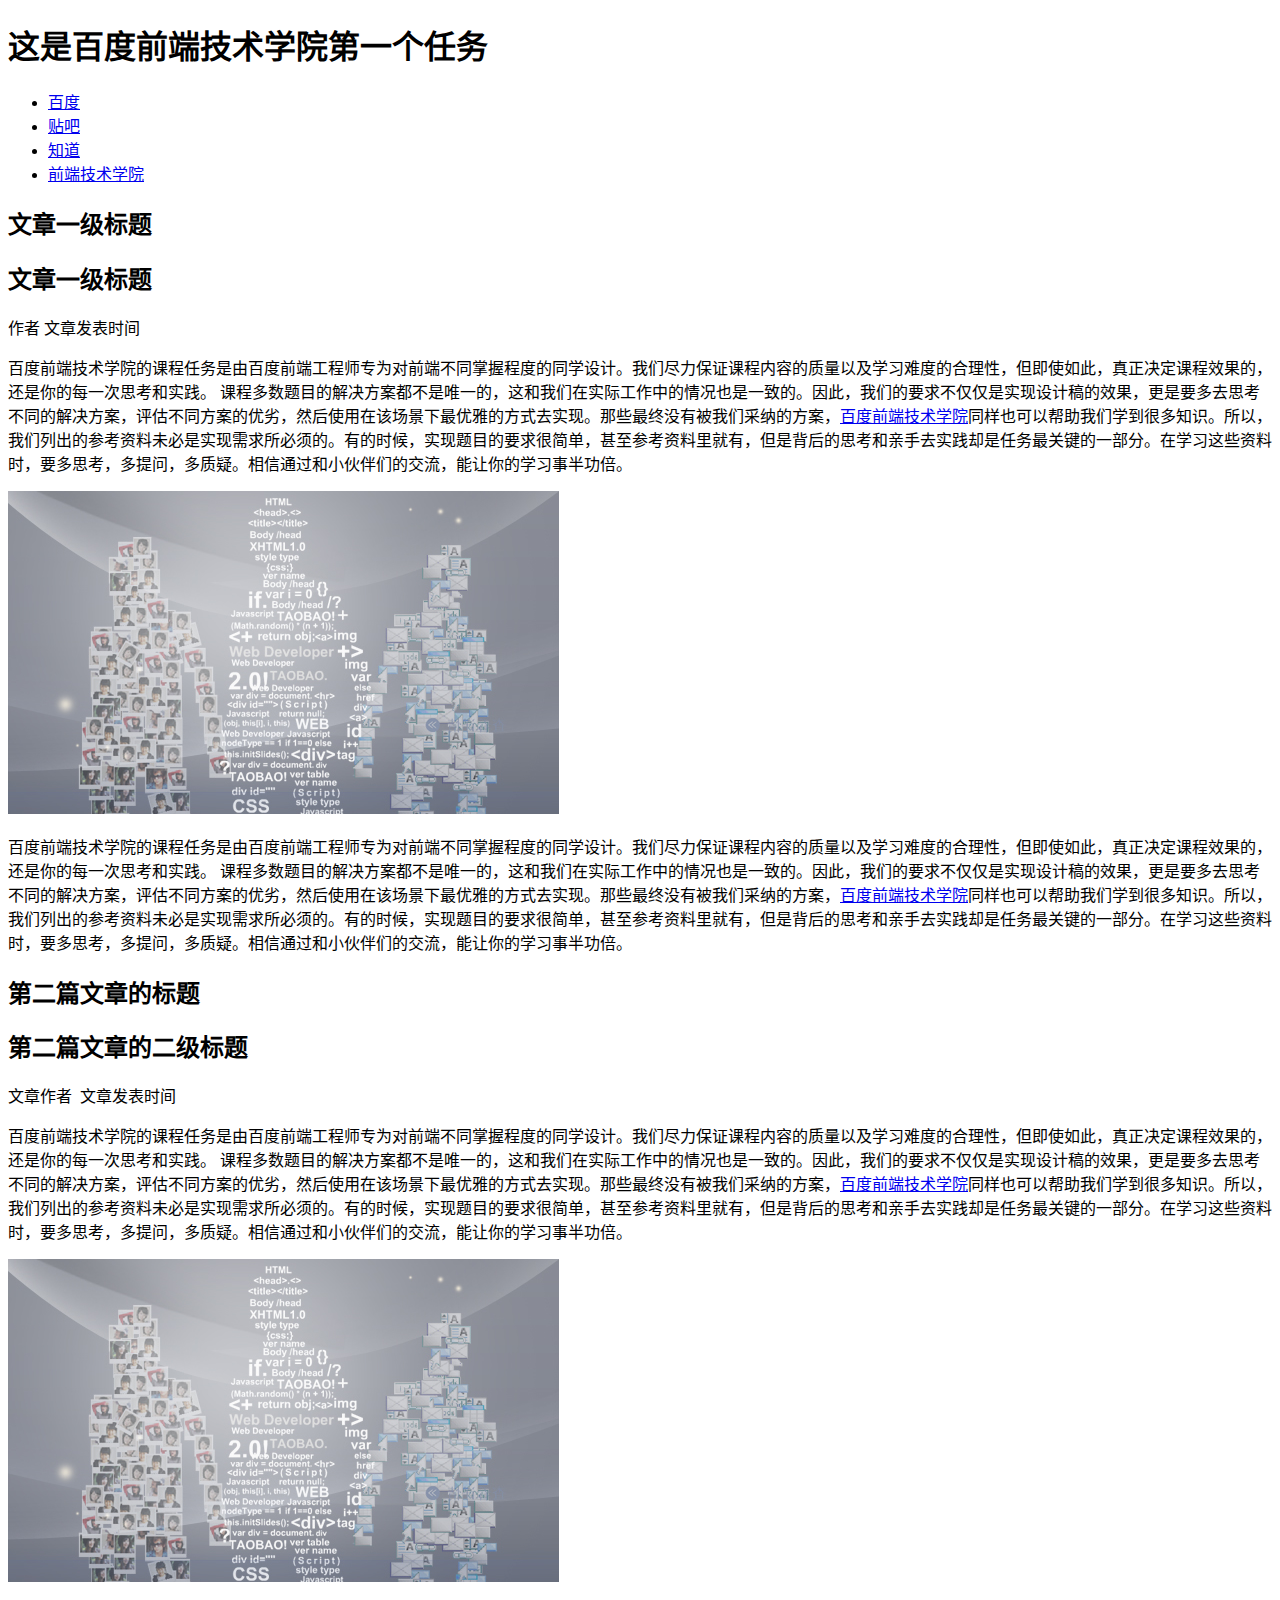
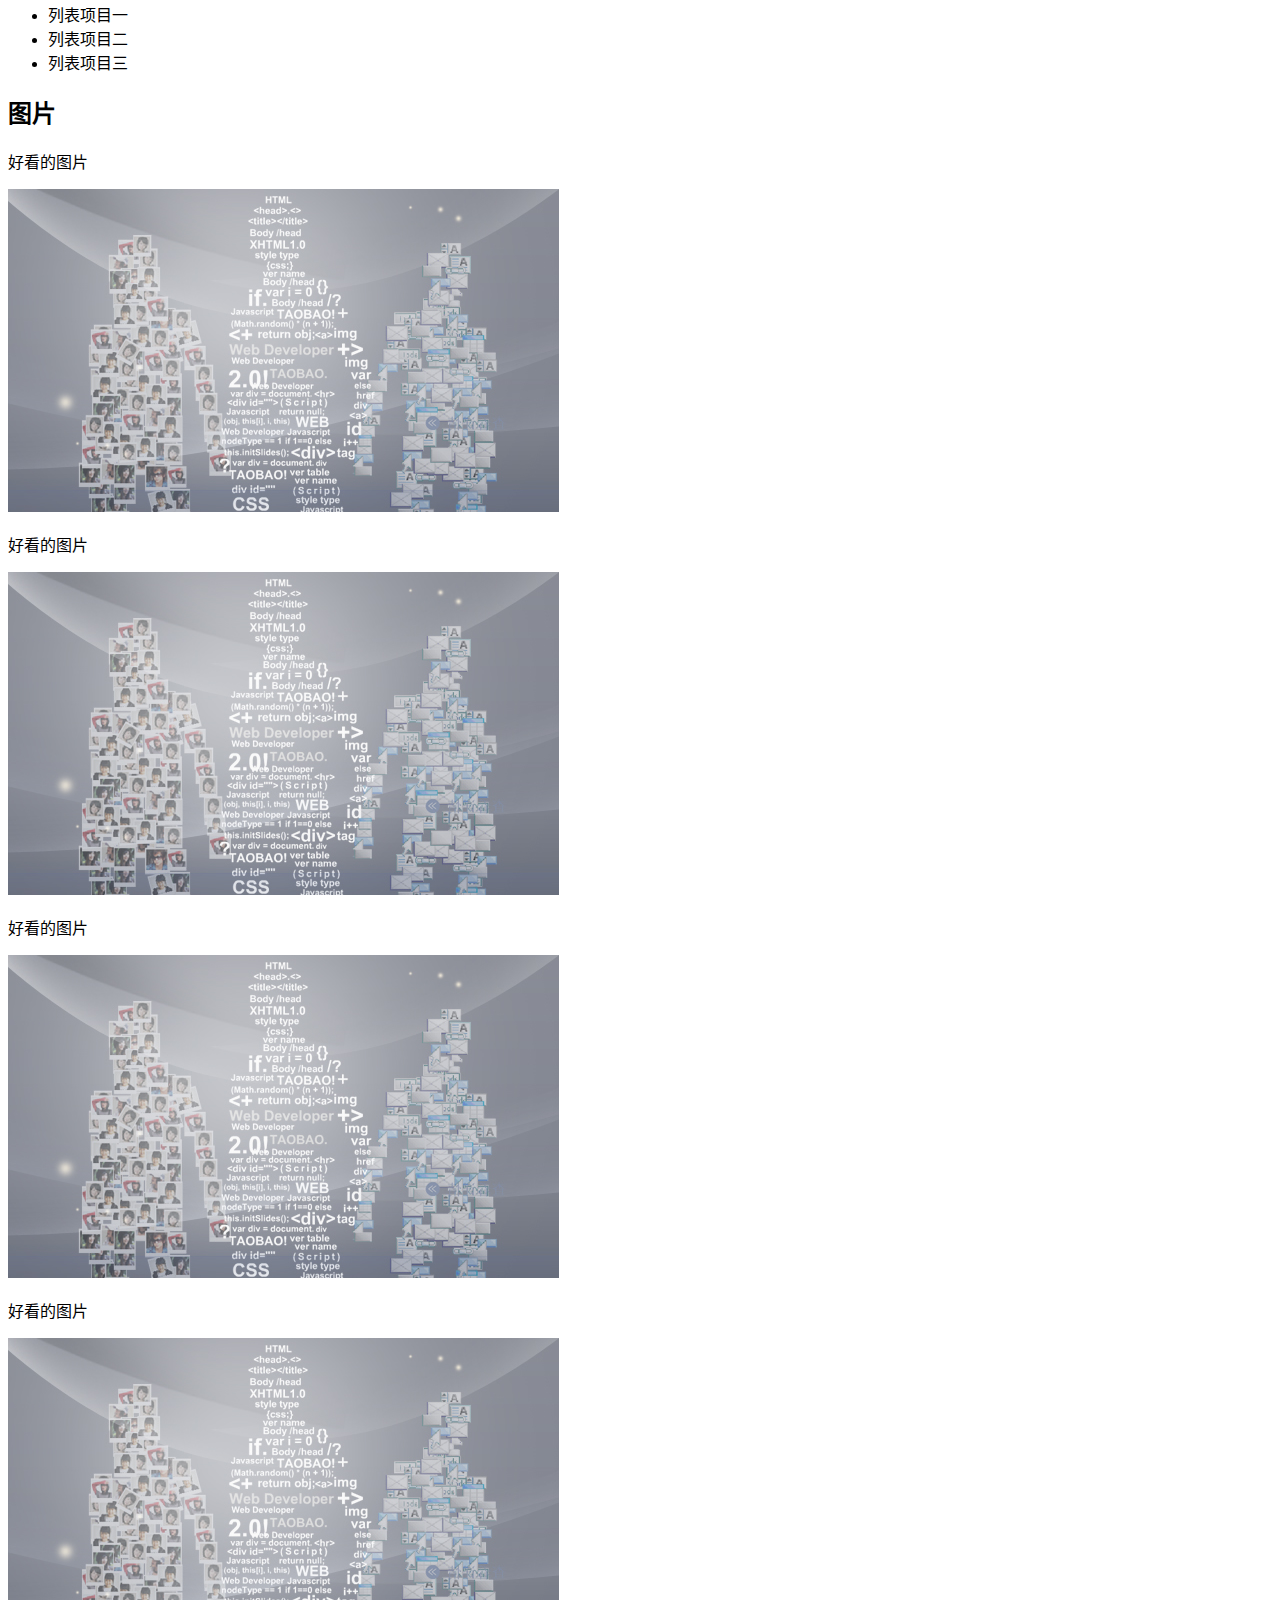
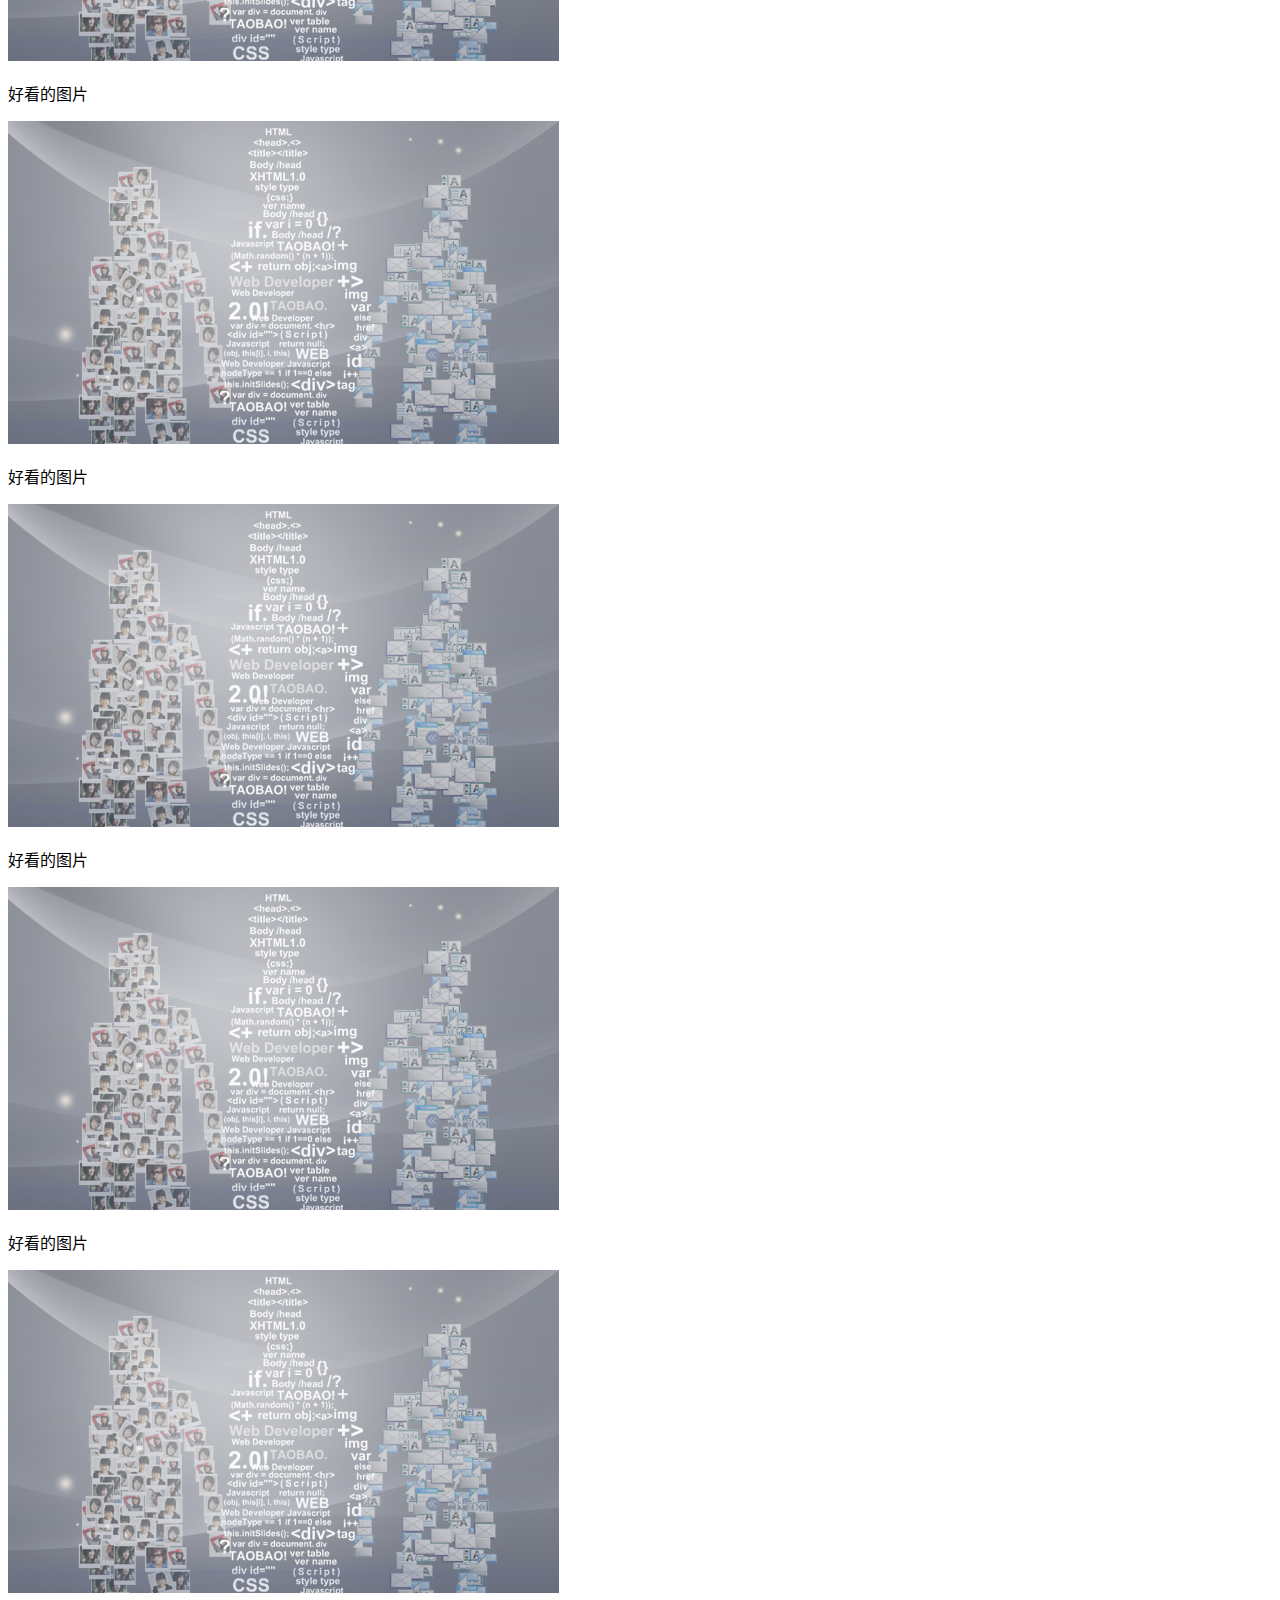
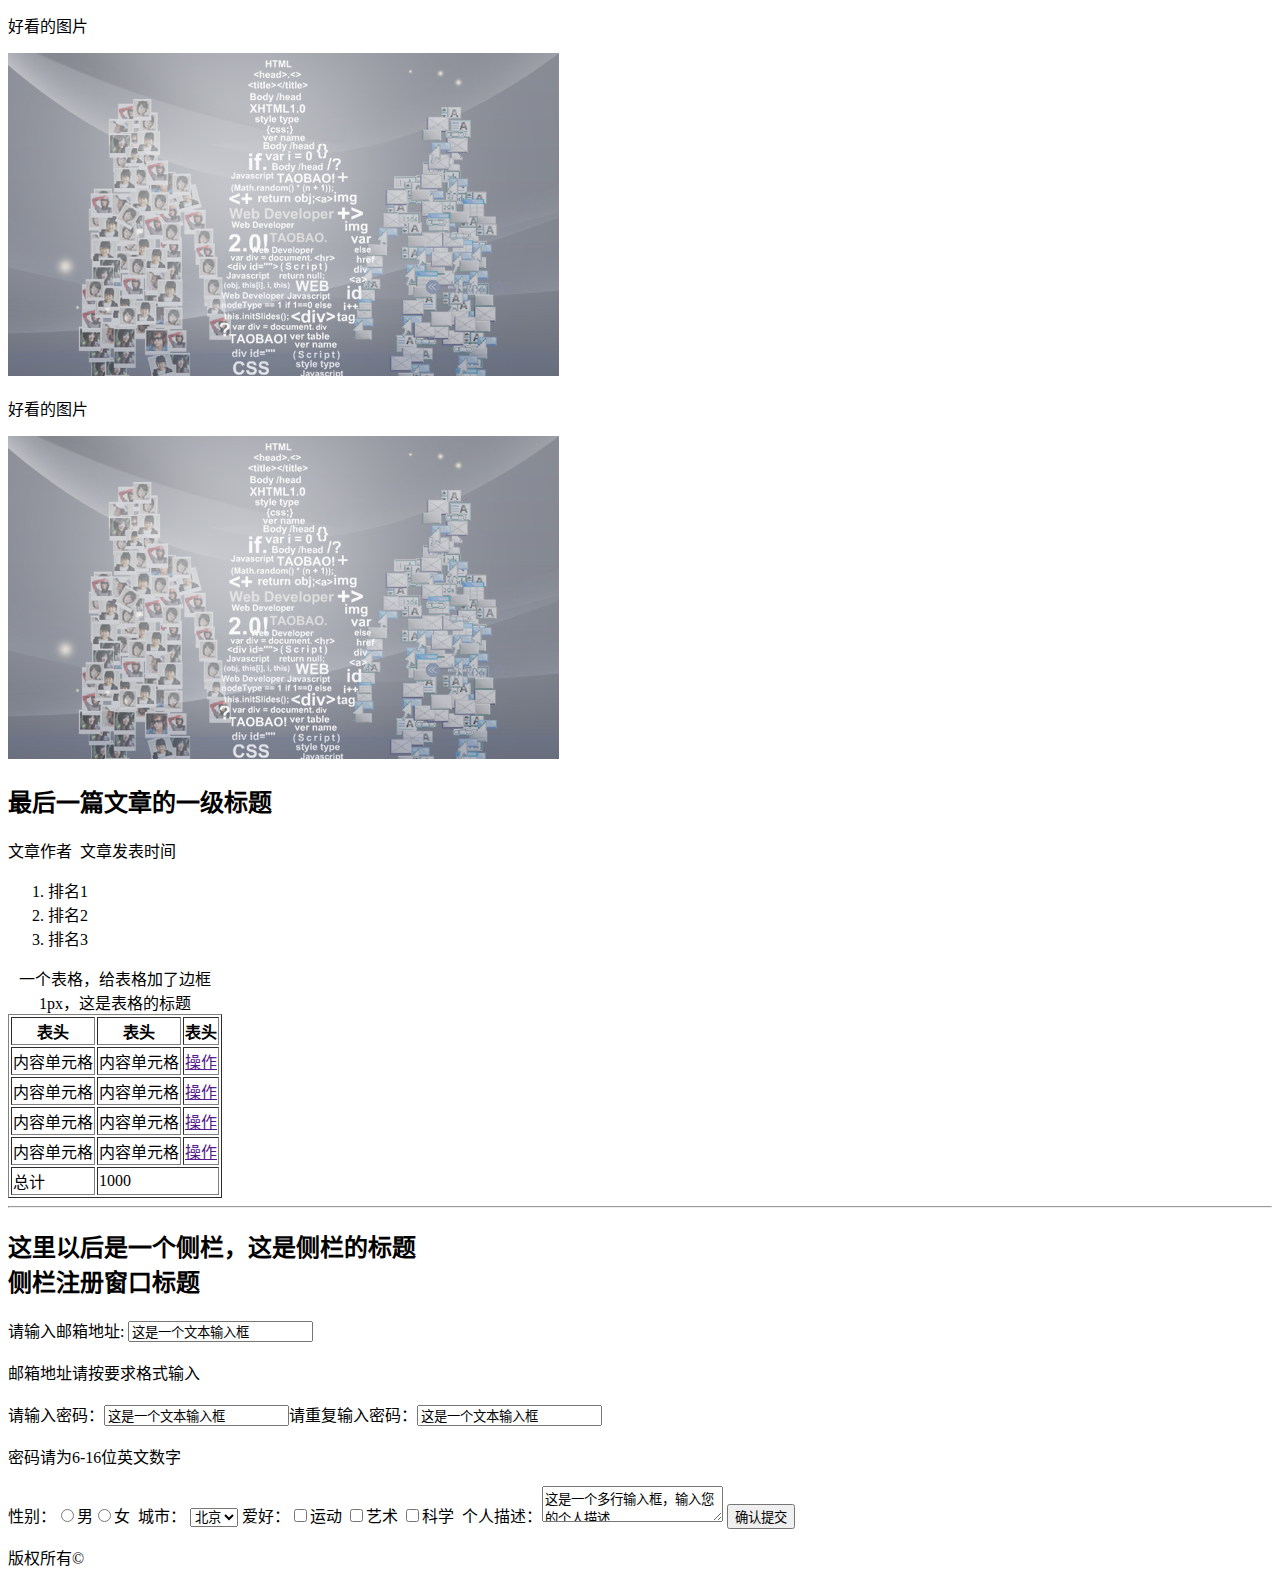
<file: task_1_1.html>
<!DOCTYPE html>
<html lang="zh-cn">
<head>
	<meta charset="UTF-8">
	<title>任务一</title>
</head>
<body>
	<h1>这是百度前端技术学院第一个任务</h1>
	<ul>
		<li><a href="http://www.baidu.com">百度</a></li>
		<li><a href="http://tieba.baidu.com/">贴吧</a></li>
		<li><a href="http://zhidao.baidu.com/">知道</a></li>
		<li><a href="百度前端技术学院/">前端技术学院</a></li>
	</ul>
	<h2>文章一级标题</h2>
	<h2>文章一级标题</h2>
	<p>作者&nbsp;文章发表时间</p>
	<p>百度前端技术学院的课程任务是由百度前端工程师专为对前端不同掌握程度的同学设计。我们尽力保证课程内容的质量以及学习难度的合理性，但即使如此，真正决定课程效果的，还是你的每一次思考和实践。
	课程多数题目的解决方案都不是唯一的，这和我们在实际工作中的情况也是一致的。因此，我们的要求不仅仅是实现设计稿的效果，更是要多去思考不同的解决方案，评估不同方案的优劣，然后使用在该场景下最优雅的方式去实现。那些最终没有被我们采纳的方案，<span><a href="百度前端技术学院">百度前端技术学院</a></span>同样也可以帮助我们学到很多知识。所以，我们列出的参考资料未必是实现需求所必须的。有的时候，实现题目的要求很简单，甚至参考资料里就有，但是背后的思考和亲手去实践却是任务最关键的一部分。在学习这些资料时，要多思考，多提问，多质疑。相信通过和小伙伴们的交流，能让你的学习事半功倍。</p>
	<img src="img/task_1_1/img.jpg" alt="前端攻城狮" title="前端工程狮">
	<p>百度前端技术学院的课程任务是由百度前端工程师专为对前端不同掌握程度的同学设计。我们尽力保证课程内容的质量以及学习难度的合理性，但即使如此，真正决定课程效果的，还是你的每一次思考和实践。
	课程多数题目的解决方案都不是唯一的，这和我们在实际工作中的情况也是一致的。因此，我们的要求不仅仅是实现设计稿的效果，更是要多去思考不同的解决方案，评估不同方案的优劣，然后使用在该场景下最优雅的方式去实现。那些最终没有被我们采纳的方案，<span><a href="百度前端技术学院">百度前端技术学院</a></span>同样也可以帮助我们学到很多知识。所以，我们列出的参考资料未必是实现需求所必须的。有的时候，实现题目的要求很简单，甚至参考资料里就有，但是背后的思考和亲手去实践却是任务最关键的一部分。在学习这些资料时，要多思考，多提问，多质疑。相信通过和小伙伴们的交流，能让你的学习事半功倍。</p>
	<h2>第二篇文章的标题</h2>
	<h2>第二篇文章的二级标题</h2>
	<p>文章作者&nbsp;&nbsp;文章发表时间</p>
	<p>百度前端技术学院的课程任务是由百度前端工程师专为对前端不同掌握程度的同学设计。我们尽力保证课程内容的质量以及学习难度的合理性，但即使如此，真正决定课程效果的，还是你的每一次思考和实践。
	课程多数题目的解决方案都不是唯一的，这和我们在实际工作中的情况也是一致的。因此，我们的要求不仅仅是实现设计稿的效果，更是要多去思考不同的解决方案，评估不同方案的优劣，然后使用在该场景下最优雅的方式去实现。那些最终没有被我们采纳的方案，<span><a href="百度前端技术学院">百度前端技术学院</a></span>同样也可以帮助我们学到很多知识。所以，我们列出的参考资料未必是实现需求所必须的。有的时候，实现题目的要求很简单，甚至参考资料里就有，但是背后的思考和亲手去实践却是任务最关键的一部分。在学习这些资料时，要多思考，多提问，多质疑。相信通过和小伙伴们的交流，能让你的学习事半功倍。</p>
	<img src="img/task_1_1/img.jpg" alt="前端攻城狮" title="前端工程狮">
	<ul>
		<li>列表项目一</li>
		<li>列表项目二</li>
		<li>列表项目三</li>
	</ul>
	<h2>图片</h2>
	<p>好看的图片</p>
	<img src="img/task_1_1/img.jpg" alt="前端攻城狮" title="前端工程狮">
	<p>好看的图片</p>
	<img src="img/task_1_1/img.jpg" alt="前端攻城狮" title="前端工程狮">
	<p>好看的图片</p>
	<img src="img/task_1_1/img.jpg" alt="前端攻城狮" title="前端工程狮">
	<p>好看的图片</p>
	<img src="img/task_1_1/img.jpg" alt="前端攻城狮" title="前端工程狮">
	<p>好看的图片</p>
	<img src="img/task_1_1/img.jpg" alt="前端攻城狮" title="前端工程狮">
	<p>好看的图片</p>
	<img src="img/task_1_1/img.jpg" alt="前端攻城狮" title="前端工程狮">
	<p>好看的图片</p>
	<img src="img/task_1_1/img.jpg" alt="前端攻城狮" title="前端工程狮">
	<p>好看的图片</p>
	<img src="img/task_1_1/img.jpg" alt="前端攻城狮" title="前端工程狮">
	<p>好看的图片</p>
	<img src="img/task_1_1/img.jpg" alt="前端攻城狮" title="前端工程狮">
	<p>好看的图片</p>
	<img src="img/task_1_1/img.jpg" alt="前端攻城狮" title="前端工程狮">
	<h2>最后一篇文章的一级标题</h2>
	<p>文章作者&nbsp;&nbsp;文章发表时间</p>
	<ol>
		<li>排名1</li>
		<li>排名2</li>
		<li>排名3</li>
	</ol>
	<table summary="这里是一个表格" border="1px">
		<caption>一个表格，给表格加了边框1px，这是表格的标题</caption>
		<tr><th>表头</th><th>表头</th><th>表头</th></tr>
		<tr><td>内容单元格</td><td>内容单元格</td><td><a href="">操作</a></td></tr>
		<tr><td>内容单元格</td><td>内容单元格</td><td><a href="">操作</a></td></tr>
		<tr><td>内容单元格</td><td>内容单元格</td><td><a href="">操作</a></td></tr>
		<tr><td>内容单元格</td><td>内容单元格</td><td><a href="">操作</a></td></tr>
		<tr><td>总计</td><td colspan="2">1000</td></tr>
	</table>
	<hr>
	<h2>这里以后是一个侧栏，这是侧栏的标题<br>
	侧栏注册窗口标题
	</h2>
	<form>
		请输入邮箱地址: <input type="text" value="这是一个文本输入框"><br><br>
		邮箱地址请按要求格式输入<br><br>
		请输入密码：<input type="text" value="这是一个文本输入框">请重复输入密码：<input type="text" value="这是一个文本输入框"><br><br>
		密码请为6-16位英文数字<br><br>
		性别：<input type="radio" id="man" name="man"><label for="man">男</label><input type="radio" id="woman" name="man"><label for="woman">女</label>&nbsp;
		城市：
		<select>
			<option value="" selected="selected">北京</option>
			<option value="">上海</option>
			<option value="">河北</option>
			<option value="">天津</option>
		</select>
		爱好：<input type="checkbox" id="sports" name="hobby"><label for="sports">运动		</label>
			  <input type="checkbox" id="arts"  name="hobby"><label for="arts">艺术</label>
			<input type="checkbox" id="science"  name="hobby"><label for="science">科学</label>&nbsp;
			个人描述：<textarea name="" id="" cols="20" rows="2">这是一个多行输入框，输入您的个人描述</textarea>
			<input type="submit" value="确认提交" name="submit">

	
	</form>
	<p>版权所有©</p>
</body>
</html>
</file>
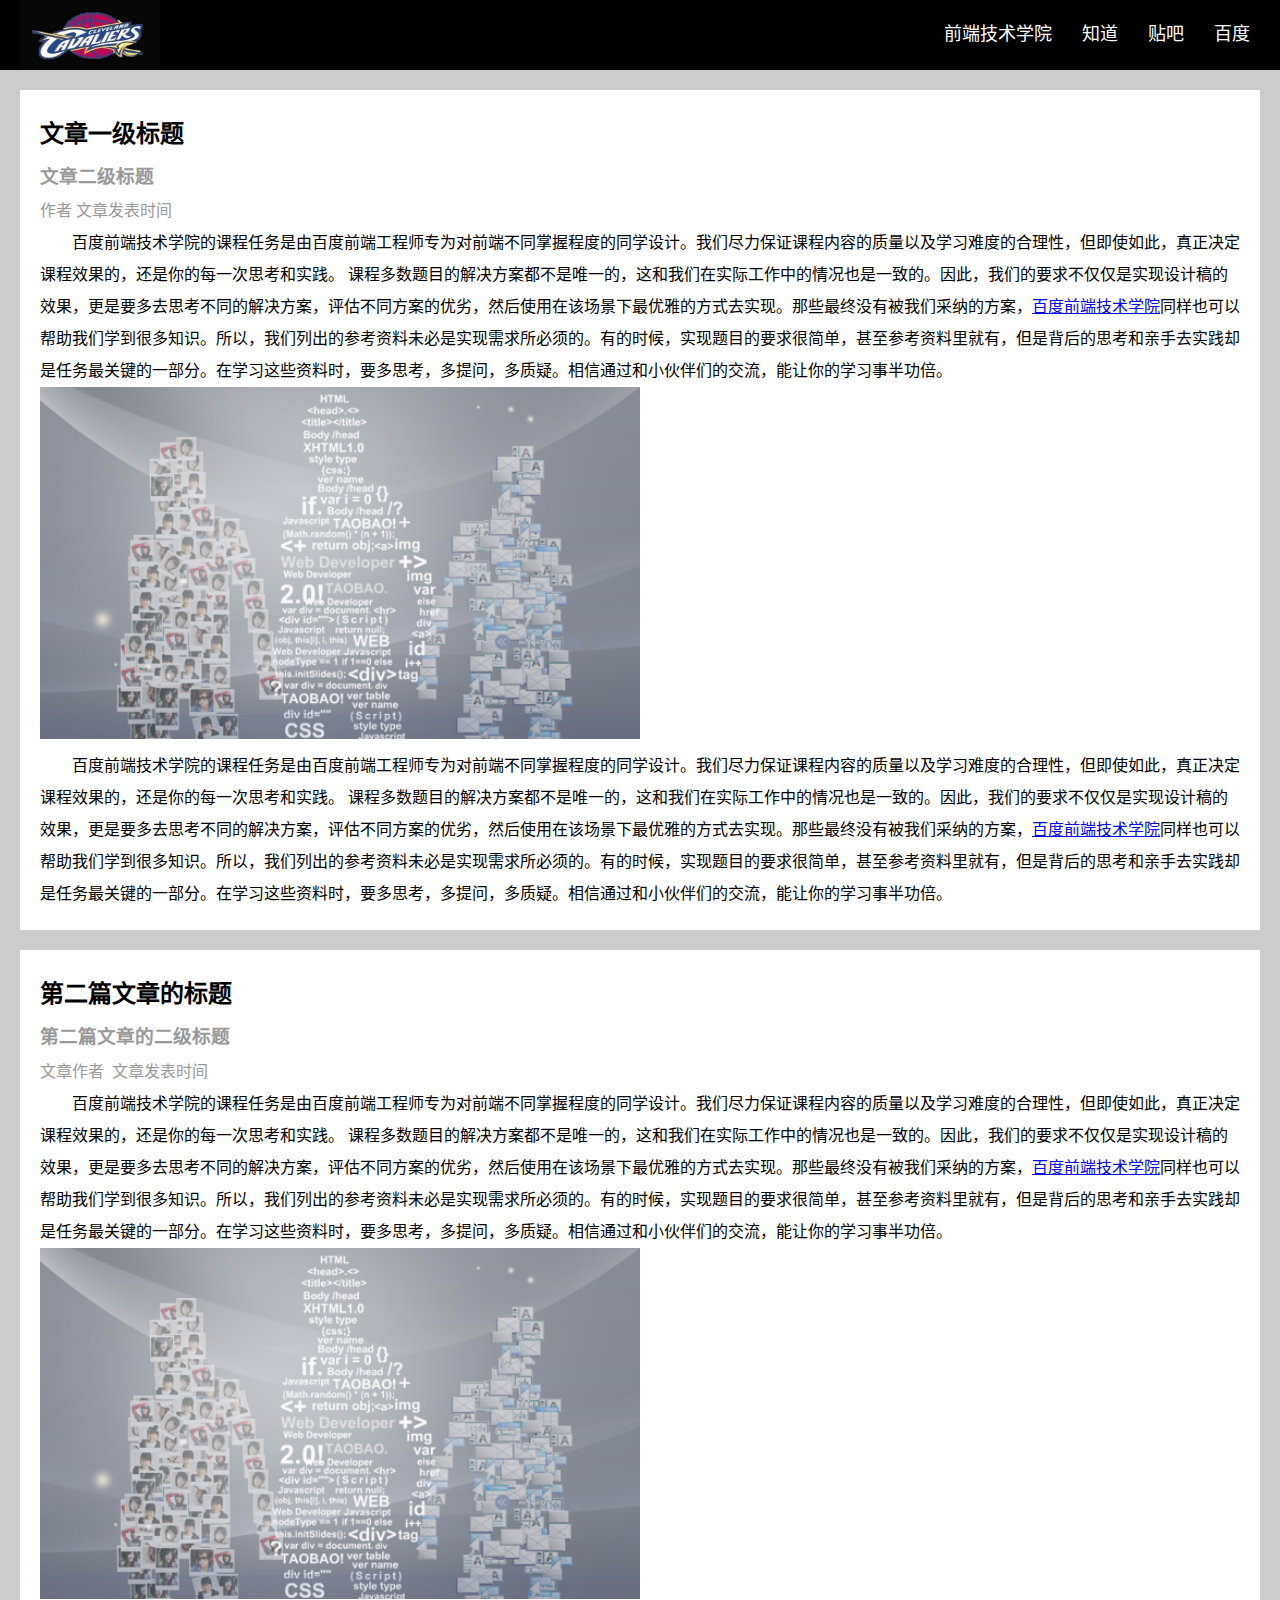
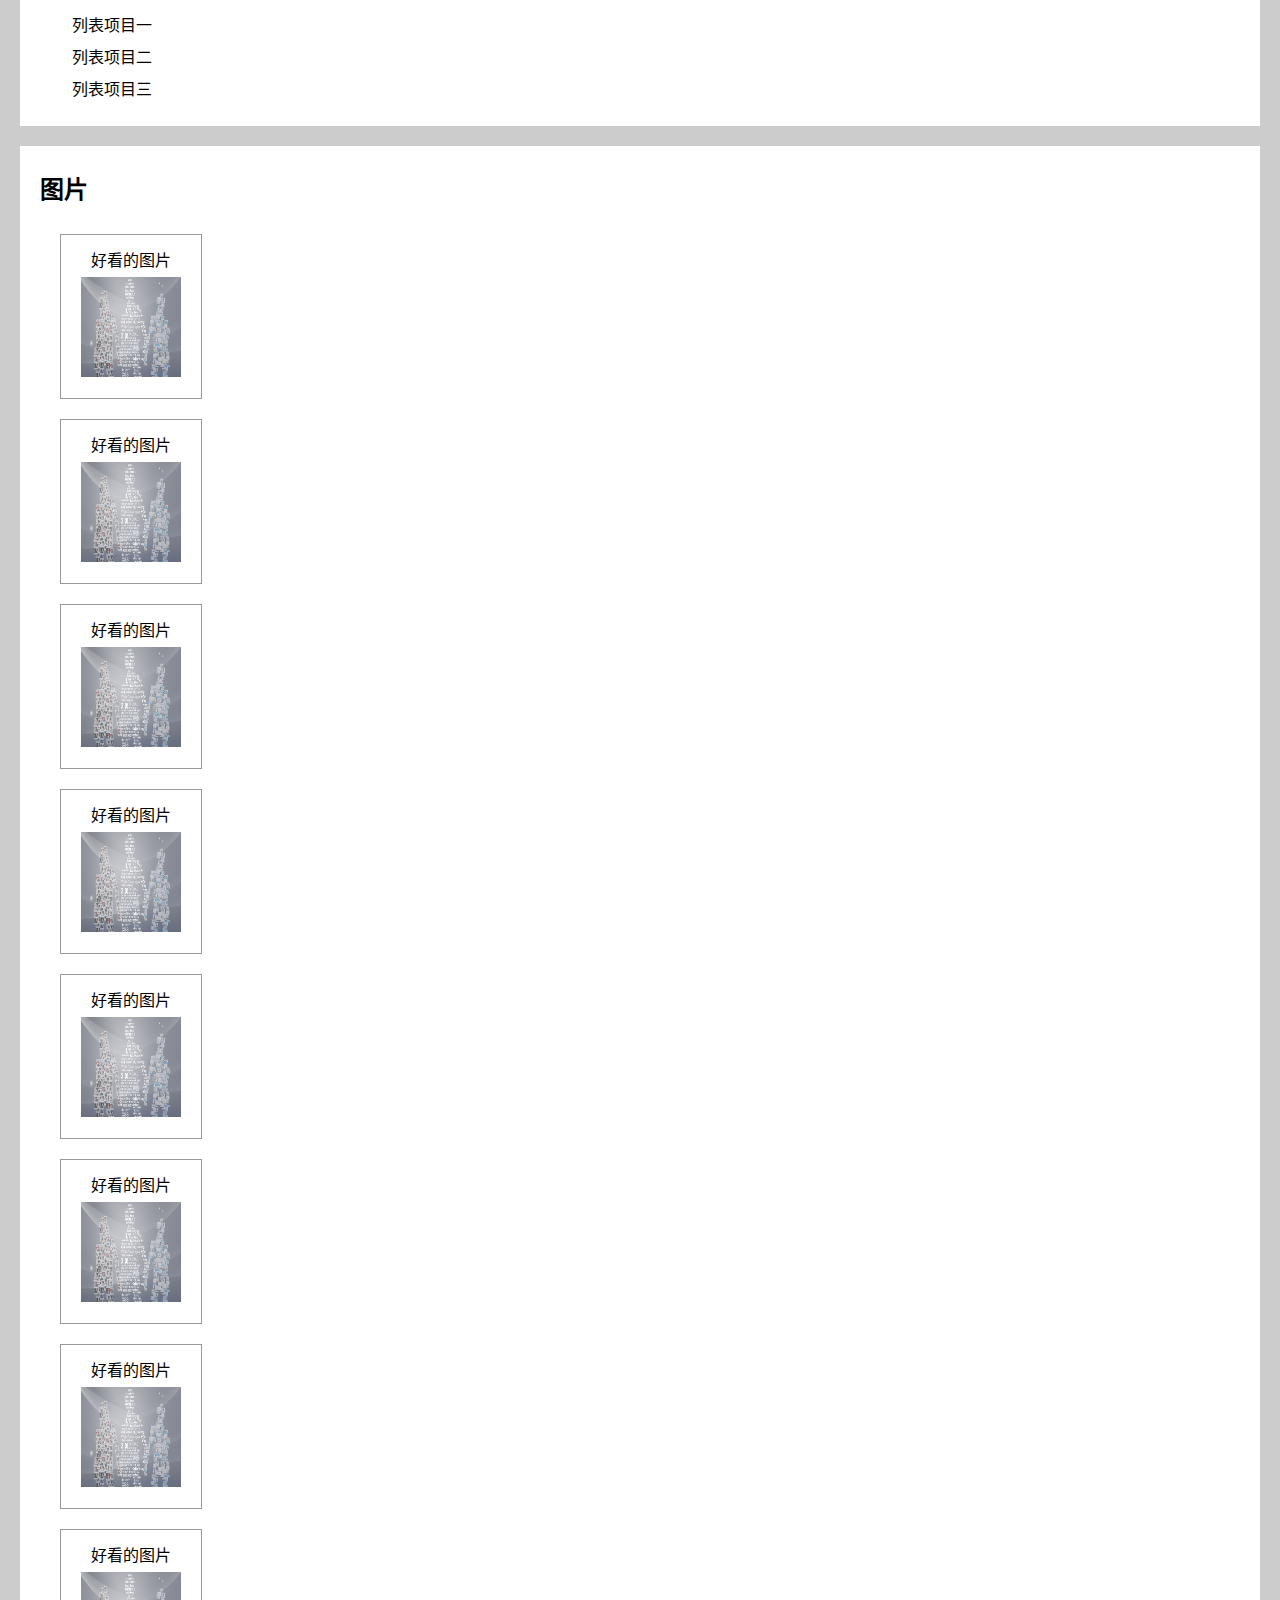
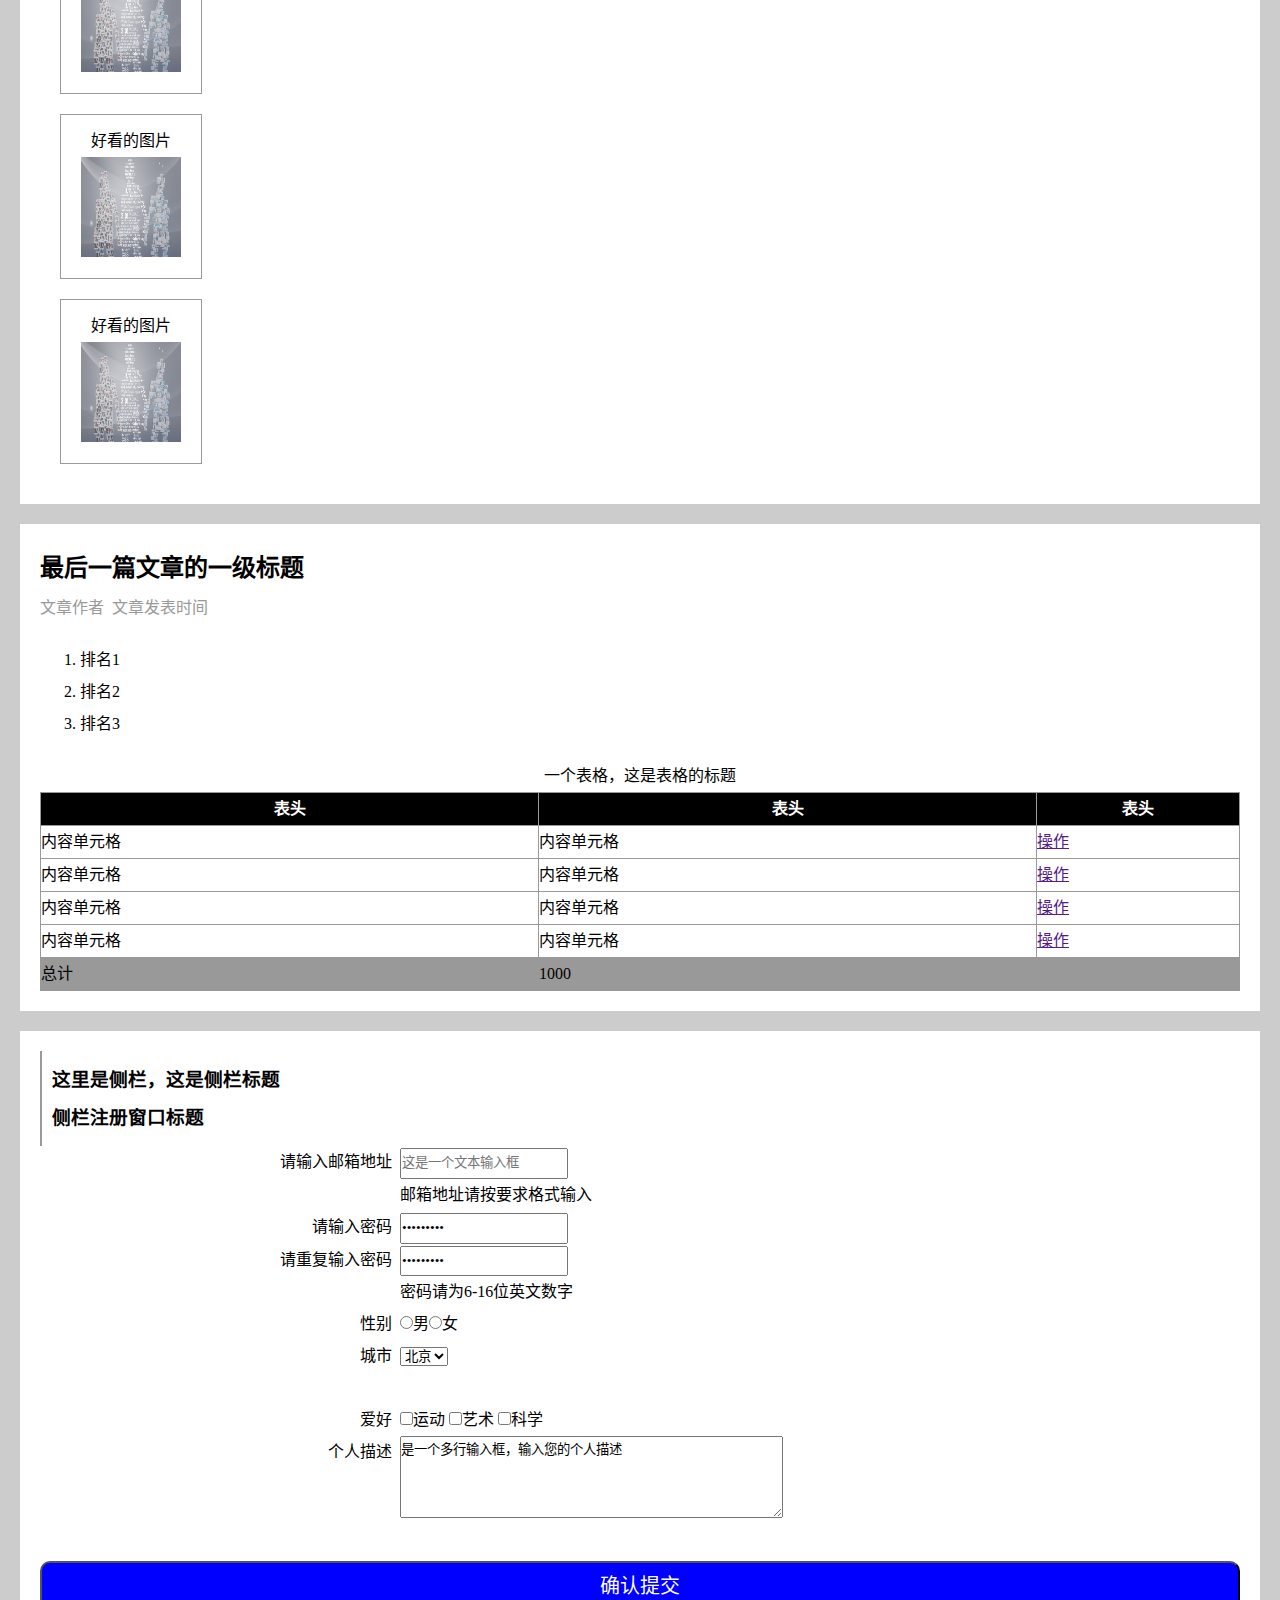
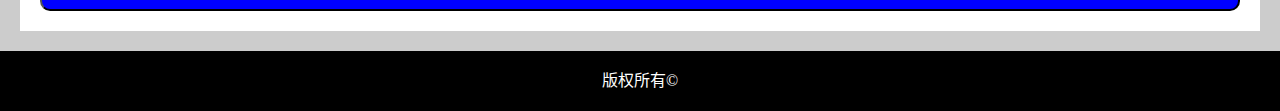
<file: task_1_2.html>
<!DOCTYPE html>
<html lang="zh-cn">
<head>
	<meta charset="UTF-8">
	<title>任务二</title>
	<link rel="stylesheet" type="text/css" href="css/task_1_2.css">
</head>
<body>
	<div class="header">
		<img src="img/task_1_2/logo2.jpg" alt="百度logo">
		<ul>
			<li><a href="http://www.baidu.com">百度</a></li>
			<li><a href="http://tieba.baidu.com/">贴吧</a></li>
			<li><a href="http://zhidao.baidu.com/">知道</a></li>
			<li><a href="百度前端技术学院/">前端技术学院</a></li>
		</ul>
	</div>

<!-- *************************header**************** -->
	<div class="content">
		<div class="first">
			<h2>文章一级标题</h2>
			<span>
				<h3>文章二级标题</h3>
		作者&nbsp;文章发表时间
				</span>
		<p>百度前端技术学院的课程任务是由百度前端工程师专为对前端不同掌握程度的同学设计。我们尽力保证课程内容的质量以及学习难度的合理性，但即使如此，真正决定课程效果的，还是你的每一次思考和实践。
		课程多数题目的解决方案都不是唯一的，这和我们在实际工作中的情况也是一致的。因此，我们的要求不仅仅是实现设计稿的效果，更是要多去思考不同的解决方案，评估不同方案的优劣，然后使用在该场景下最优雅的方式去实现。那些最终没有被我们采纳的方案，<span><a href="百度前端技术学院">百度前端技术学院</a></span>同样也可以帮助我们学到很多知识。所以，我们列出的参考资料未必是实现需求所必须的。有的时候，实现题目的要求很简单，甚至参考资料里就有，但是背后的思考和亲手去实践却是任务最关键的一部分。在学习这些资料时，要多思考，多提问，多质疑。相信通过和小伙伴们的交流，能让你的学习事半功倍。</p>
		<img src="img/task_1_2/img.jpg" alt="前端攻城狮" title="前端工程狮">
		<p>百度前端技术学院的课程任务是由百度前端工程师专为对前端不同掌握程度的同学设计。我们尽力保证课程内容的质量以及学习难度的合理性，但即使如此，真正决定课程效果的，还是你的每一次思考和实践。
		课程多数题目的解决方案都不是唯一的，这和我们在实际工作中的情况也是一致的。因此，我们的要求不仅仅是实现设计稿的效果，更是要多去思考不同的解决方案，评估不同方案的优劣，然后使用在该场景下最优雅的方式去实现。那些最终没有被我们采纳的方案，<span><a href="百度前端技术学院">百度前端技术学院</a></span>同样也可以帮助我们学到很多知识。所以，我们列出的参考资料未必是实现需求所必须的。有的时候，实现题目的要求很简单，甚至参考资料里就有，但是背后的思考和亲手去实践却是任务最关键的一部分。在学习这些资料时，要多思考，多提问，多质疑。相信通过和小伙伴们的交流，能让你的学习事半功倍。</p>
			</div>
<!-- *****************************************first****************** -->


		 	<div class="second">
		 		<h2>第二篇文章的标题</h2>
		 		<span><h3>第二篇文章的二级标题</h3>
		文章作者&nbsp;&nbsp;文章发表时间</span>
		
		<p>百度前端技术学院的课程任务是由百度前端工程师专为对前端不同掌握程度的同学设计。我们尽力保证课程内容的质量以及学习难度的合理性，但即使如此，真正决定课程效果的，还是你的每一次思考和实践。
		课程多数题目的解决方案都不是唯一的，这和我们在实际工作中的情况也是一致的。因此，我们的要求不仅仅是实现设计稿的效果，更是要多去思考不同的解决方案，评估不同方案的优劣，然后使用在该场景下最优雅的方式去实现。那些最终没有被我们采纳的方案，<span><a href="百度前端技术学院">百度前端技术学院</a></span>同样也可以帮助我们学到很多知识。所以，我们列出的参考资料未必是实现需求所必须的。有的时候，实现题目的要求很简单，甚至参考资料里就有，但是背后的思考和亲手去实践却是任务最关键的一部分。在学习这些资料时，要多思考，多提问，多质疑。相信通过和小伙伴们的交流，能让你的学习事半功倍。</p>
		<img src="img/task_1_2/img.jpg" alt="前端攻城狮" title="前端工程狮">
			
			<ul>
			<li><p>列表项目一</p></li>
			<li><p>列表项目二</p></li>
			<li><p>列表项目三</p></li>
		</ul>	
			
		 	</div>
	 <!-- 	**********************************second************* -->
			<div class="images">
				<h2>图片</h2>
		
		<div class="img_box">
			<p>好看的图片</p>		
			<img src="img/task_1_2/img.jpg" alt="前端攻城狮" title="前端工程狮">
		</div>
		<div class="img_box">
			<p>好看的图片</p>	
			<img src="img/task_1_2/img.jpg" alt="前端攻城狮" title="前端工程狮">
		</div>
		<div class="img_box">
			<p>好看的图片</p>	
			<img src="img/task_1_2/img.jpg" alt="前端攻城狮" title="前端工程狮">
		</div>
		<div class="img_box">
				<p>好看的图片</p>		
			<img src="img/task_1_2/img.jpg" alt="前端攻城狮" title="前端工程狮">
		</div>
		<div class="img_box">
			<p>好看的图片</p>
			<img src="img/task_1_2/img.jpg" alt="前端攻城狮" title="前端工程狮">
		</div>
		<div class="img_box">
		<p>好看的图片</p>
			<img src="img/task_1_2/img.jpg" alt="前端攻城狮" title="前端工程狮">
		</div>
		<div class="img_box">
		<p>好看的图片</p>
			<img src="img/task_1_2/img.jpg" alt="前端攻城狮" title="前端工程狮">
		</div>
		<div class="img_box">
			<p>好看的图片</p>
			<img src="img/task_1_2/img.jpg" alt="前端攻城狮" title="前端工程狮">
		</div>
		<div class="img_box">
			<p>好看的图片</p>
			<img src="img/task_1_2/img.jpg" alt="前端攻城狮" title="前端工程狮">
		</div>
		<div class="img_box">
		<p>好看的图片</p>
			<img src="img/task_1_2/img.jpg" alt="前端攻城狮" title="前端工程狮">
		</div>
		
			</div>
<!-- 	*************************************images************************* -->
		<div class="last">
			<h2>最后一篇文章的一级标题</h2>
			<span><p>文章作者&nbsp;&nbsp;文章发表时间</p></span>
		<div class="list">
			<ol>
			<li>排名1</li>
			<li>排名2</li>
			<li>排名3</li>
		</ol>
		</div>
		
		<table summary="这里是一个表格" border="1px">
			<caption>一个表格，这是表格的标题</caption>
			<tr class="table_head"><th>表头</th><th>表头</th><th>表头</th></tr>
			<tr><td>内容单元格</td><td>内容单元格</td><td><a href="">操作</a></td></tr>
			<tr><td>内容单元格</td><td>内容单元格</td><td><a href="">操作</a></td></tr>
			<tr><td>内容单元格</td><td>内容单元格</td><td><a href="">操作</a></td></tr>
			<tr><td>内容单元格</td><td>内容单元格</td><td><a href="">操作</a></td></tr>
			<tr class="table_foot"><td>总计</td><td colspan="2">1000</td></tr>
		</table>
		</div>
		<!-- *********************************last******************** -->
		</div><!-- *****************************content************************ -->
	<div class="aside">
			<div class="aside_title">
				<h3>这里是侧栏，这是侧栏标题</h3>
				<h3>侧栏注册窗口标题</h3>
			</div>
	<form action="" class="form">	
		<label for="emil">请输入邮箱地址 &nbsp;</label> 
		<input type="text" placeholder="这是一个文本输入框" id="emil"><br>
		<span class="tip">邮箱地址请按要求格式输入</span>	<br>
		<label for="password">请输入密码 &nbsp;</label>
		<input type="password" value="这是一个文本输入框" id="password"><br>
		<label for="again">请重复输入密码 &nbsp;</label>
		<input type="password" value="这是一个文本输入框" id="again"><br>			
		<span class="tip">密码请为6-16位英文数字</span><br>
		<label for="sex">性别 &nbsp;</label>	<input type="radio" name="sex" value="男" id="">男<input type="radio" name="sex" value="女">女<br>
		<label for="city">城市 &nbsp;</label>
		<select name="" id="city" class="box">
			<option value="">北京</option>
			<option value="">天津</option>
			<option value="">河北</option>
		</select><br><br>
		<label for="hobby">爱好 &nbsp;</label>
		<input type="checkbox" value="运动" name="hobby">运动
		<input type="checkbox" value="艺术" name="hobby">艺术
		<input type="checkbox" value="科学" name="hobby">科学<br>
		<label for="myself">个人描述 &nbsp;</label>
		<textarea name="" id="myself" cols="50" rows="3">是一个多行输入框，输入您的个人描述</textarea><br><br>	
		<button class="button">确认提交</button>	
	</form>
	</div>
	<div class="footer">
		<p>版权所有©</p>
	</div>
	
</body>
</html>
</file>
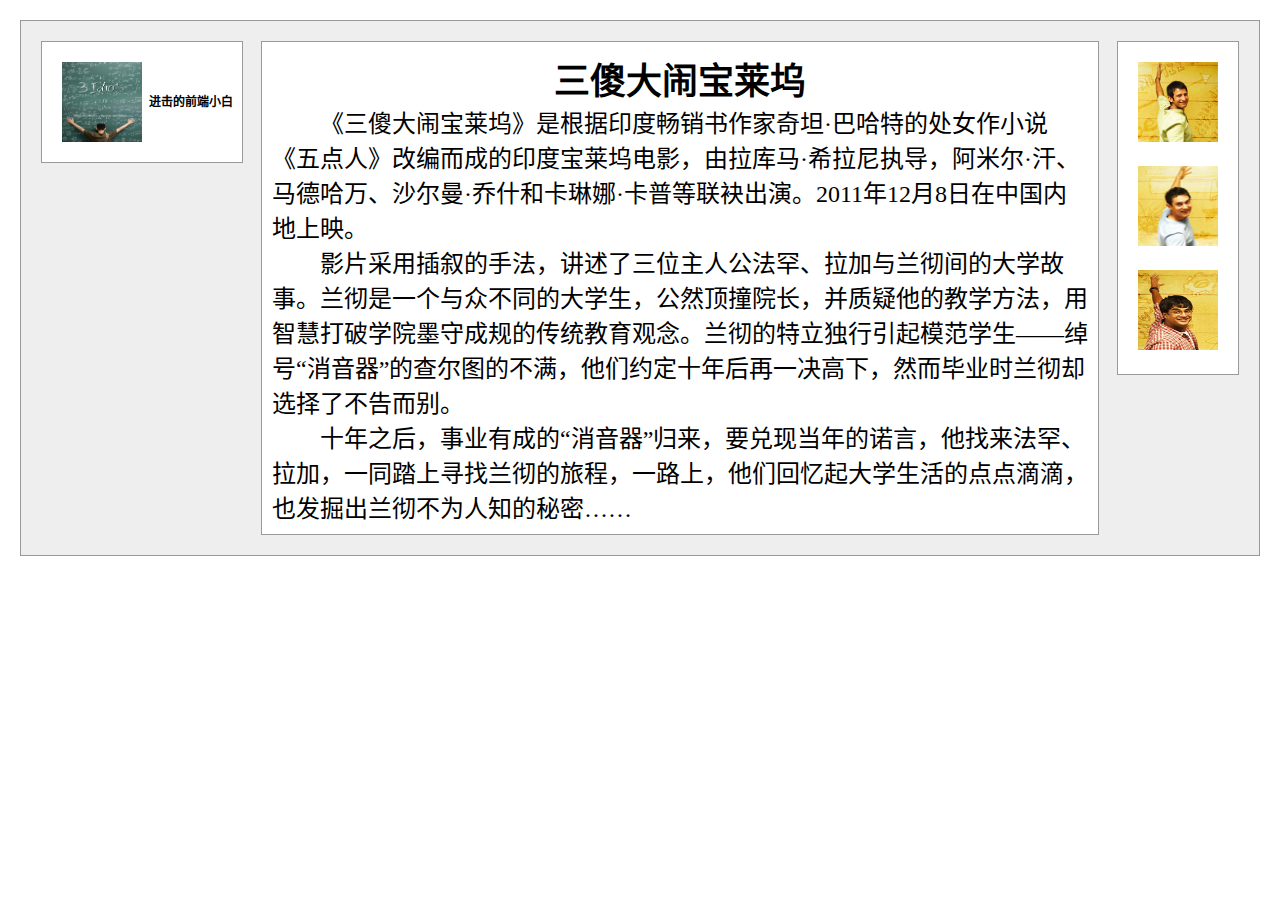
<file: task_1_3.html>
<!DOCTYPE html>
<html lang="zh-cn">
<head>
	<meta charset="UTF-8">
	<title>task_1_3</title>
	<link rel="stylesheet" type="text/css" href="css/task_1_3.css">
</head>
<body>
	<div class="container">
		<div class="main">
			<div class="wrap">
				<h3>三傻大闹宝莱坞</h3>
				<p>
					《三傻大闹宝莱坞》是根据印度畅销书作家奇坦·巴哈特的处女作小说《五点人》改编而成的印度宝莱坞电影，由拉库马·希拉尼执导，阿米尔·汗、马德哈万、沙尔曼·乔什和卡琳娜·卡普等联袂出演。2011年12月8日在中国内地上映。</p>
					<p>影片采用插叙的手法，讲述了三位主人公法罕、拉加与兰彻间的大学故事。兰彻是一个与众不同的大学生，公然顶撞院长，并质疑他的教学方法，用智慧打破学院墨守成规的传统教育观念。兰彻的特立独行引起模范学生——绰号“消音器”的查尔图的不满，他们约定十年后再一决高下，然而毕业时兰彻却选择了不告而别。</p>
					<p>十年之后，事业有成的“消音器”归来，要兑现当年的诺言，他找来法罕、拉加，一同踏上寻找兰彻的旅程，一路上，他们回忆起大学生活的点点滴滴，也发掘出兰彻不为人知的秘密……
				</p>		
			</div>
		</div>
		<div class="left">
			<img src="img/task_1_3/logo_left.jpg" alt="三傻">
			<p>进击的前端小白</p>
		</div>
		<div class="right">
			<img src="img/task_1_3/logo_right_button.jpg" alt="">
			<img src="img/task_1_3/logo_right_mid.jpg" alt="">
			<img src="img/task_1_3/logo_right_top.jpg" alt="">
		</div>
	</div>
</body>
</html>
</file>
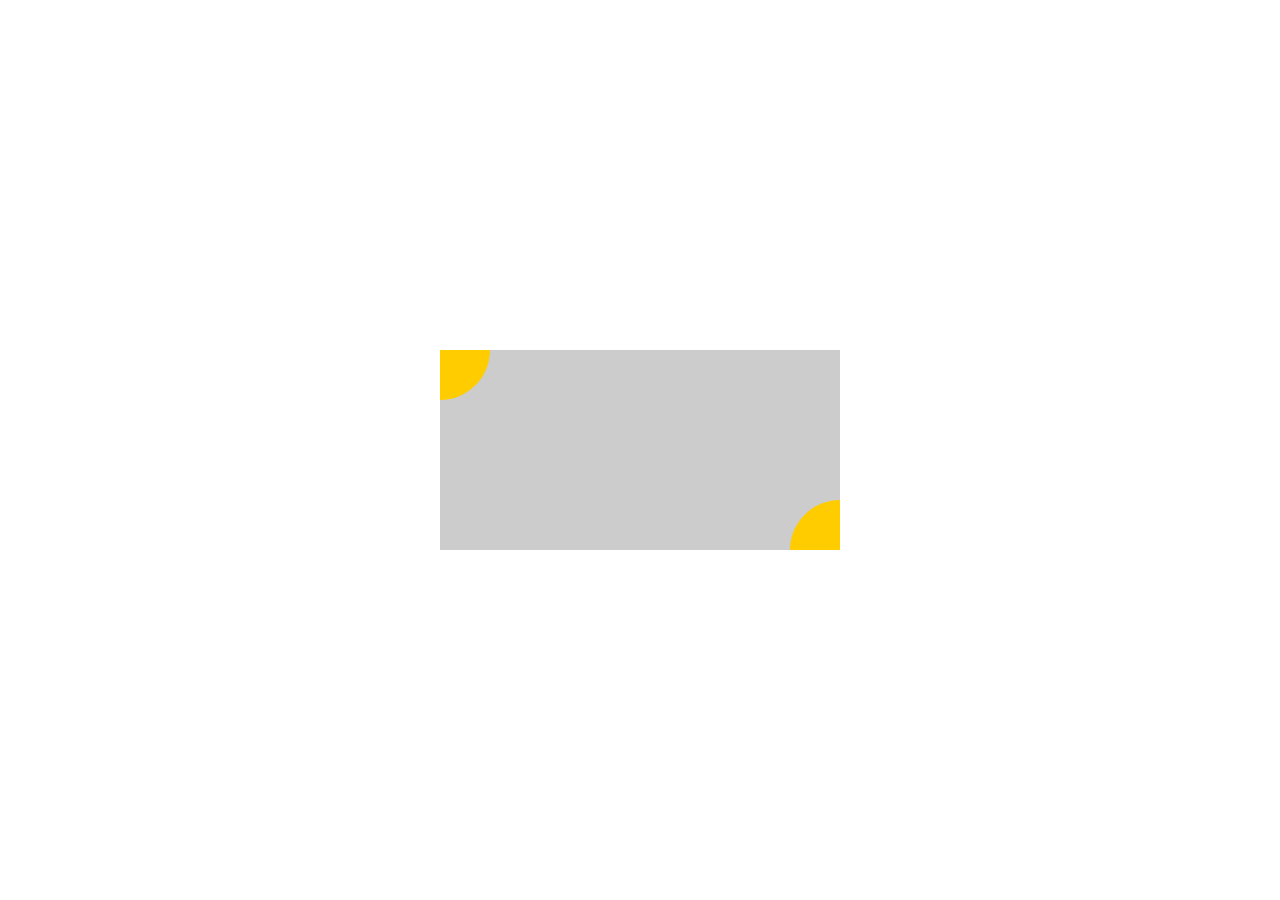
<file: task_1_4.html>
<!DOCTYPE html>
<html lang="zh-cn">
<head>
	<meta charset="UTF-8">
	<title>任务四</title>
	<link rel="stylesheet" type="text/css" href="css/task_1_4.css">
</head>
<body>
	<div class="box">
		<div class="left"></div>
		<div class="right"></div>
	</div>
</body>
</html>
</file>
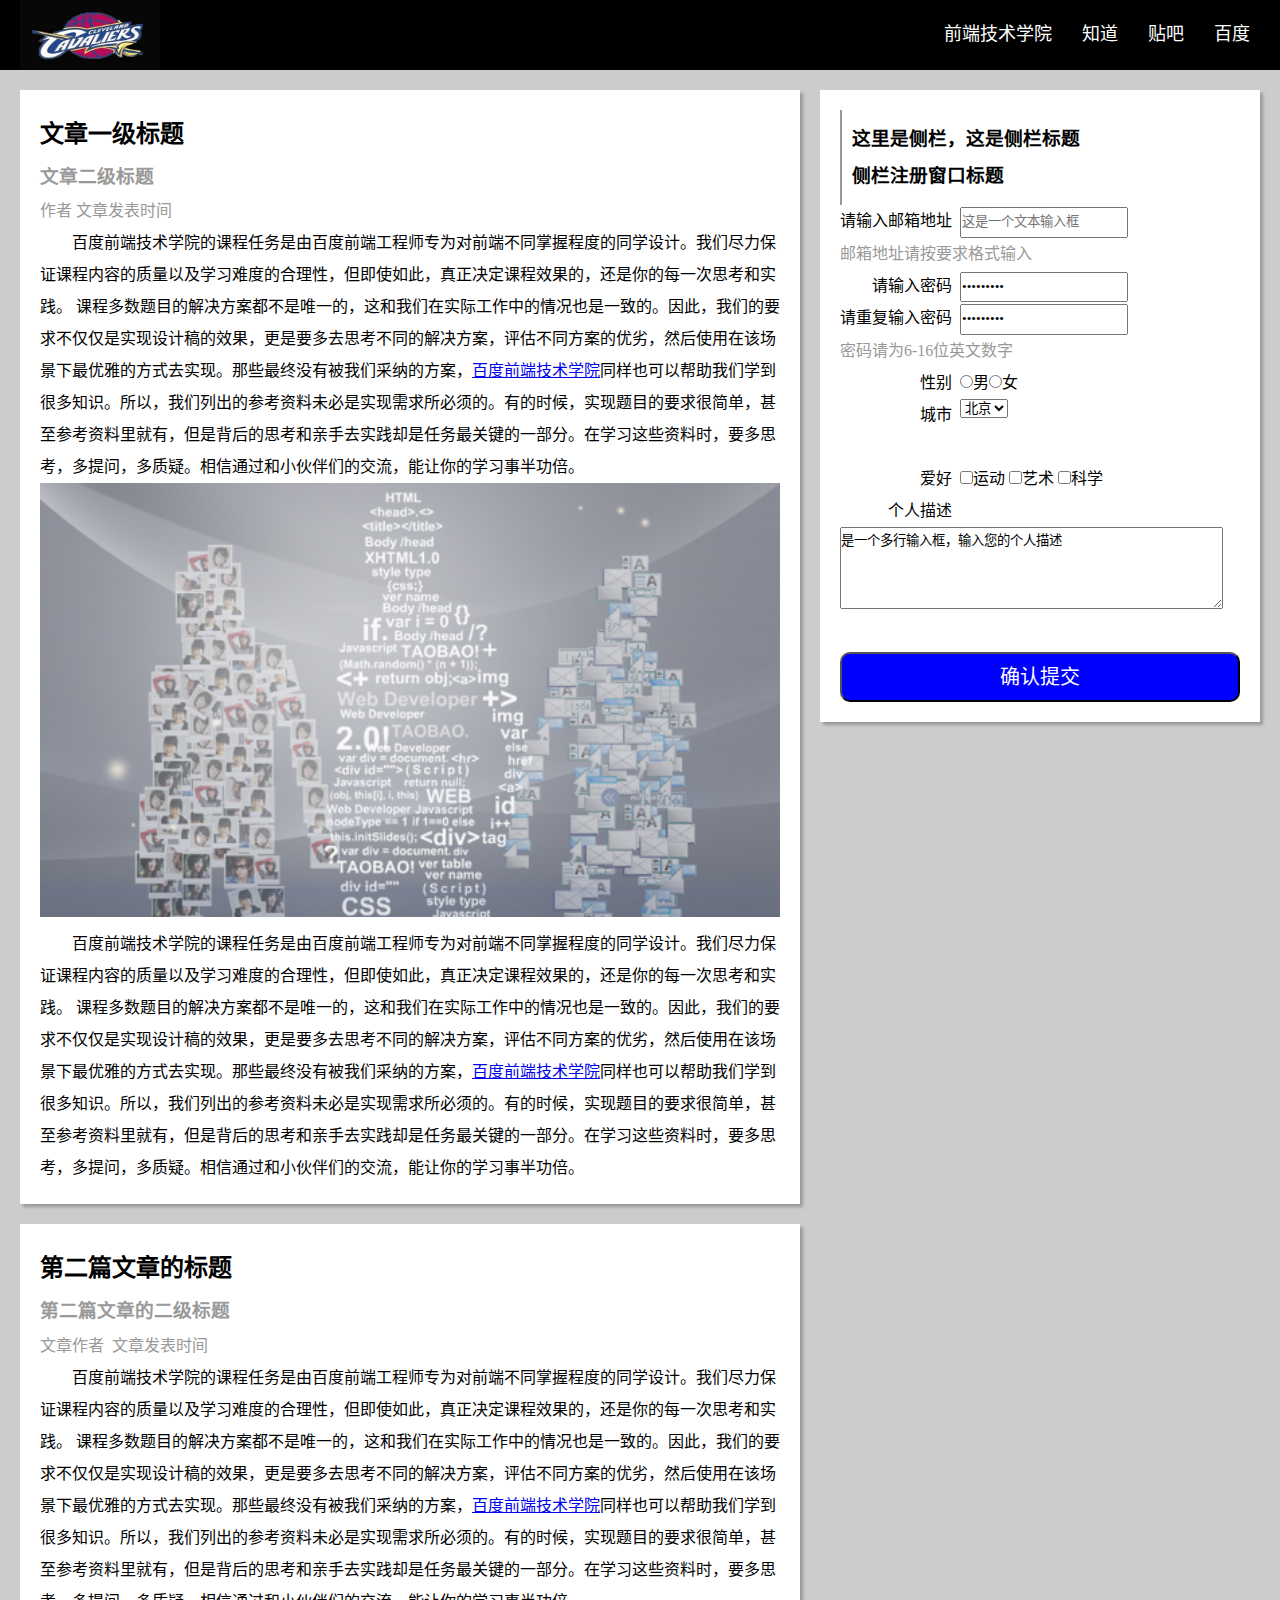
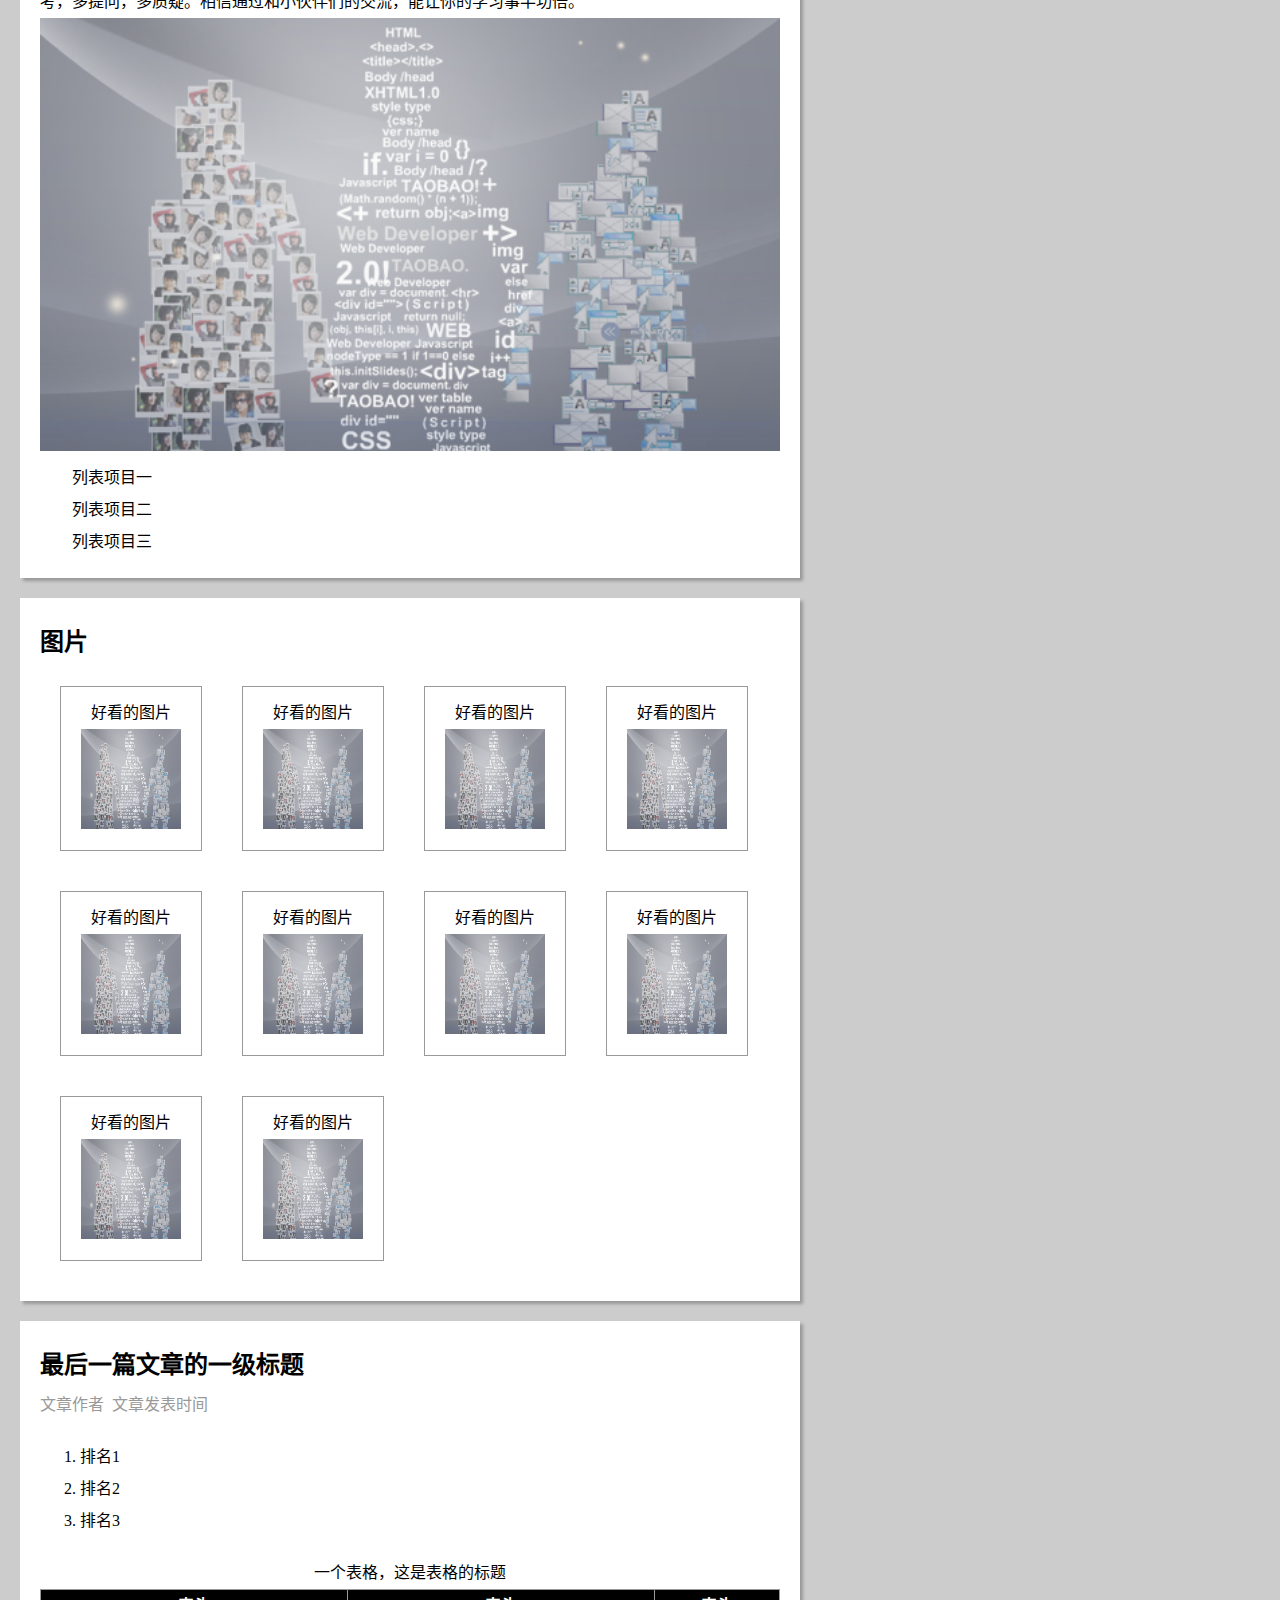
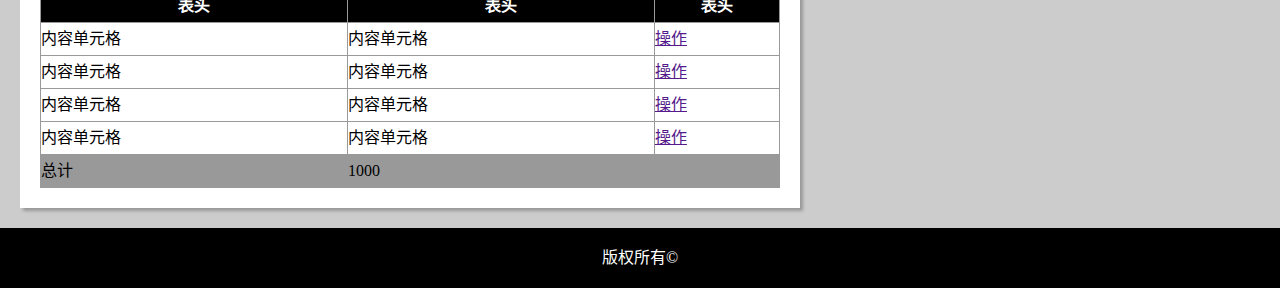
<file: task_1_5.html>
<!DOCTYPE html>
<html lang="zh-cn">
<head>
	<meta charset="UTF-8">
	<title>任务五</title>
	<link rel="stylesheet" type="text/css" href="css/task_1_5.css">
</head>
<body>
	<div class="header">
		<img src="img/task_1_5/logo2.jpg" alt="百度logo">
		<ul>
			<li><a href="http://www.baidu.com">百度</a></li>
			<li><a href="http://tieba.baidu.com/">贴吧</a></li>
			<li><a href="http://zhidao.baidu.com/">知道</a></li>
			<li><a href="百度前端技术学院/">前端技术学院</a></li>
		</ul>
	</div>

<!-- *************************header**************** -->
	<div class="wraper">
		<div class="aside">
			<div class="aside_title">
				<h3>这里是侧栏，这是侧栏标题</h3>
				<h3>侧栏注册窗口标题</h3>
			</div>
	<form action="" class="form">	
		<label for="emil">请输入邮箱地址 &nbsp;</label> 
		<input type="text" placeholder="这是一个文本输入框" id="emil"><br>
		<span class="tip">邮箱地址请按要求格式输入</span>	<br>
		<label for="password">请输入密码 &nbsp;</label>
		<input type="password" value="这是一个文本输入框" id="password"><br>
		<label for="again">请重复输入密码 &nbsp;</label>
		<input type="password" value="这是一个文本输入框" id="again"><br>			
		<span class="tip">密码请为6-16位英文数字</span><br>
		<label for="sex">性别 &nbsp;</label>	<input type="radio" name="sex" value="男" id="">男<input type="radio" name="sex" value="女">女<br>
		<label for="city">城市 &nbsp;</label>
		<select name="" id="city" class="box">
			<option value="">北京</option>
			<option value="">天津</option>
			<option value="">河北</option>
		</select><br><br>
		<label for="hobby">爱好 &nbsp;</label>
		<input type="checkbox" value="运动" name="hobby">运动
		<input type="checkbox" value="艺术" name="hobby">艺术
		<input type="checkbox" value="科学" name="hobby">科学<br>
		<label for="myself">个人描述 &nbsp;</label>
		<textarea name="" id="myself" cols="50" rows="3">是一个多行输入框，输入您的个人描述</textarea><br><br>	
		<button class="button">确认提交</button>	
	</form>
	</div><!-- ____________________aside -->
	<div class="content">
		<div class="first">
			<h2>文章一级标题</h2>
			<span>
				<h3>文章二级标题</h3>
		作者&nbsp;文章发表时间
				</span>
		<p>百度前端技术学院的课程任务是由百度前端工程师专为对前端不同掌握程度的同学设计。我们尽力保证课程内容的质量以及学习难度的合理性，但即使如此，真正决定课程效果的，还是你的每一次思考和实践。
		课程多数题目的解决方案都不是唯一的，这和我们在实际工作中的情况也是一致的。因此，我们的要求不仅仅是实现设计稿的效果，更是要多去思考不同的解决方案，评估不同方案的优劣，然后使用在该场景下最优雅的方式去实现。那些最终没有被我们采纳的方案，<span><a href="百度前端技术学院">百度前端技术学院</a></span>同样也可以帮助我们学到很多知识。所以，我们列出的参考资料未必是实现需求所必须的。有的时候，实现题目的要求很简单，甚至参考资料里就有，但是背后的思考和亲手去实践却是任务最关键的一部分。在学习这些资料时，要多思考，多提问，多质疑。相信通过和小伙伴们的交流，能让你的学习事半功倍。</p>
		<img src="img/task_1_5/img.jpg" alt="前端攻城狮" title="前端工程狮">
		<p>百度前端技术学院的课程任务是由百度前端工程师专为对前端不同掌握程度的同学设计。我们尽力保证课程内容的质量以及学习难度的合理性，但即使如此，真正决定课程效果的，还是你的每一次思考和实践。
		课程多数题目的解决方案都不是唯一的，这和我们在实际工作中的情况也是一致的。因此，我们的要求不仅仅是实现设计稿的效果，更是要多去思考不同的解决方案，评估不同方案的优劣，然后使用在该场景下最优雅的方式去实现。那些最终没有被我们采纳的方案，<span><a href="百度前端技术学院">百度前端技术学院</a></span>同样也可以帮助我们学到很多知识。所以，我们列出的参考资料未必是实现需求所必须的。有的时候，实现题目的要求很简单，甚至参考资料里就有，但是背后的思考和亲手去实践却是任务最关键的一部分。在学习这些资料时，要多思考，多提问，多质疑。相信通过和小伙伴们的交流，能让你的学习事半功倍。</p>
			</div>
<!-- *****************************************first****************** -->


		 	<div class="second">
		 		<h2>第二篇文章的标题</h2>
		 		<span><h3>第二篇文章的二级标题</h3>
		文章作者&nbsp;&nbsp;文章发表时间</span>
		
		<p>百度前端技术学院的课程任务是由百度前端工程师专为对前端不同掌握程度的同学设计。我们尽力保证课程内容的质量以及学习难度的合理性，但即使如此，真正决定课程效果的，还是你的每一次思考和实践。
		课程多数题目的解决方案都不是唯一的，这和我们在实际工作中的情况也是一致的。因此，我们的要求不仅仅是实现设计稿的效果，更是要多去思考不同的解决方案，评估不同方案的优劣，然后使用在该场景下最优雅的方式去实现。那些最终没有被我们采纳的方案，<span><a href="百度前端技术学院">百度前端技术学院</a></span>同样也可以帮助我们学到很多知识。所以，我们列出的参考资料未必是实现需求所必须的。有的时候，实现题目的要求很简单，甚至参考资料里就有，但是背后的思考和亲手去实践却是任务最关键的一部分。在学习这些资料时，要多思考，多提问，多质疑。相信通过和小伙伴们的交流，能让你的学习事半功倍。</p>
		<img src="img/task_1_5/img.jpg" alt="前端攻城狮" title="前端工程狮">
			
			<ul>
			<li><p>列表项目一</p></li>
			<li><p>列表项目二</p></li>
			<li><p>列表项目三</p></li>
		</ul>	
			
		 	</div>
	 <!-- 	**********************************second************* -->
			<div class="images">
				<h2>图片</h2>
		
		<div class="img_box">
			<p>好看的图片</p>		
			<img src="img/task_1_5/img.jpg" alt="前端攻城狮" title="前端工程狮">
		</div>
		<div class="img_box">
			<p>好看的图片</p>	
			<img src="img/task_1_5/img.jpg" alt="前端攻城狮" title="前端工程狮">
		</div>
		<div class="img_box">
			<p>好看的图片</p>	
			<img src="img/task_1_5/img.jpg" alt="前端攻城狮" title="前端工程狮">
		</div>
		<div class="img_box">
				<p>好看的图片</p>		
			<img src="img/task_1_5/img.jpg" alt="前端攻城狮" title="前端工程狮">
		</div>
		<div class="img_box">
			<p>好看的图片</p>
			<img src="img/task_1_5/img.jpg" alt="前端攻城狮" title="前端工程狮">
		</div>
		<div class="img_box">
		<p>好看的图片</p>
			<img src="img/task_1_5/img.jpg" alt="前端攻城狮" title="前端工程狮">
		</div>
		<div class="img_box">
		<p>好看的图片</p>
			<img src="img/task_1_5/img.jpg" alt="前端攻城狮" title="前端工程狮">
		</div>
		<div class="img_box">
			<p>好看的图片</p>
			<img src="img/task_1_5/img.jpg" alt="前端攻城狮" title="前端工程狮">
		</div>
		<div class="img_box">
			<p>好看的图片</p>
			<img src="img/task_1_5/img.jpg" alt="前端攻城狮" title="前端工程狮">
		</div>
		<div class="img_box">
		<p>好看的图片</p>
			<img src="img/task_1_5/img.jpg" alt="前端攻城狮" title="前端工程狮">
		</div>
		
			</div>
<!-- 	*************************************images************************* -->
		<div class="last">
			<h2>最后一篇文章的一级标题</h2>
			<span><p>文章作者&nbsp;&nbsp;文章发表时间</p></span>
		<div class="list">
			<ol>
			<li>排名1</li>
			<li>排名2</li>
			<li>排名3</li>
		</ol>
		</div>
		
		<table summary="这里是一个表格" border="1px">
			<caption>一个表格，这是表格的标题</caption>
			<tr class="table_head"><th>表头</th><th>表头</th><th>表头</th></tr>
			<tr><td>内容单元格</td><td>内容单元格</td><td><a href="">操作</a></td></tr>
			<tr><td>内容单元格</td><td>内容单元格</td><td><a href="">操作</a></td></tr>
			<tr><td>内容单元格</td><td>内容单元格</td><td><a href="">操作</a></td></tr>
			<tr><td>内容单元格</td><td>内容单元格</td><td><a href="">操作</a></td></tr>
			<tr class="table_foot"><td>总计</td><td colspan="2">1000</td></tr>
		</table>
		</div>
		<!-- *********************************last******************** -->
		</div><!-- *****************************content************************ -->
		
		</div><!-- ________________________wraper -->
	<div class="footer">
		<p>版权所有©</p>
	</div>
	
</body>
</html>
</file>
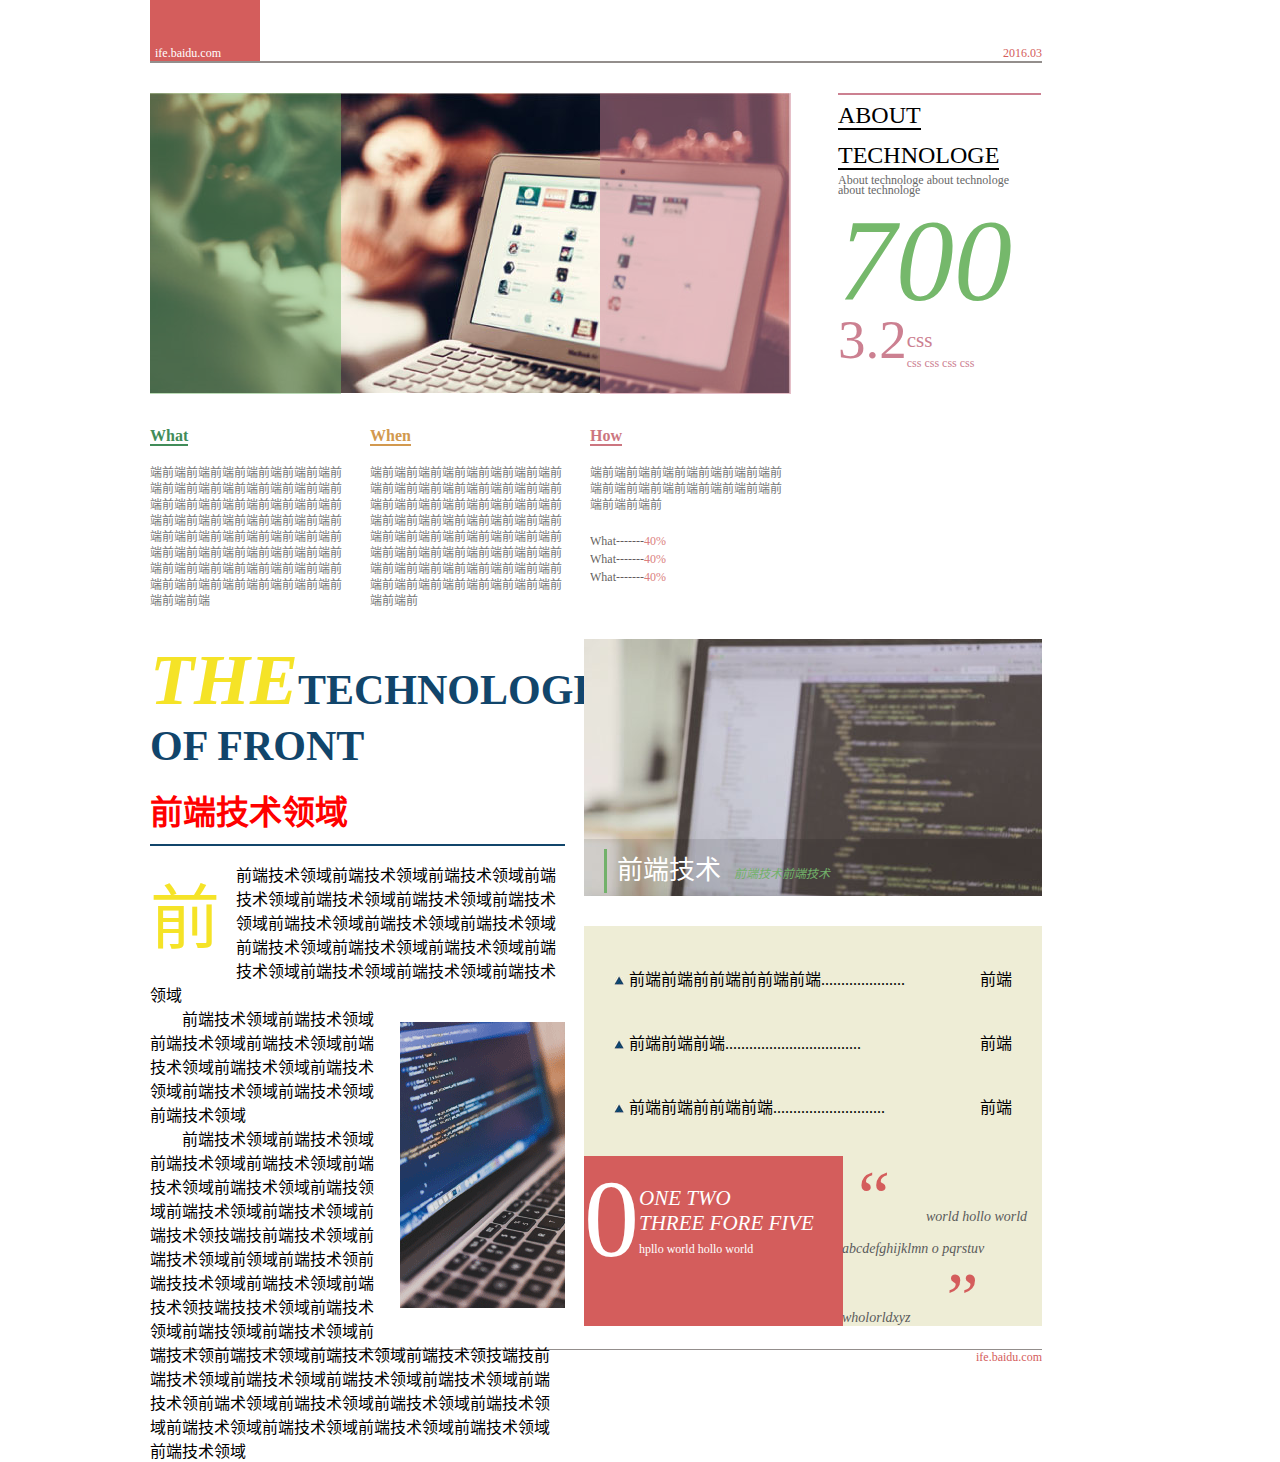
<file: task_1_6.html>
<!DOCTYPE html>
<html lang="zh-cn">
<head>
	<meta charset="UTF-8">
	<title>task_6</title>
	<link rel="stylesheet" type="text/css" href="css/task_1_6.css">
</head>
<body>
	<div class="wraper">
		<div class="header">
			<div class="logo_left"><p>ife.baidu.com</p></div>
			<div class="logo_right"><p>2016.03</p></div>
		</div><!-- ***********************header结束 -->
		<div class="content">
			<div class="con1">
				<div class="left">
					<div class="left_bg"></div>
					<div class="right_bg"></div>
					<div class="mid_bg">
						<img src="img/task_1_6/img1.jpg" alt="">
					</div>					
				</div>
				<div class="right">
					<p class="right_title"><span>A</span>BOUT</p>
					<p class="right_title"><span>T</span>ECHNOLOGE</p>
					<p class="right_content">About technologe about technologe<br>about technologe</p>
					<p class="right_bigfont">700</p>
					<p class="right_foot"><span>3.2</span></p>
					<p><span class="css1">css</span><br><span class="css2">css css css css</span></p>
				</div>
			</div><!-- *********************con_1结束 -->
			<div class="con2">
				<div class="con2_left">
					<p class="what">What</p>
					<p class="con2_con">
						端前端前端前端前端前端前端前端前端前端前端前端前端前端前端前端前端前端前端前端前端前端前端前端前端前端前端前端前端前端前端前端前端前端前端前端前端前端前端前端前端前端前端前端前端前端前端前端前端前端前端前端前端前端前端前端前端前端前端前端前端前端前端前端前端前端前端
					</p>
				</div>
				<div class="con2_mid">
					<p class="when">When</p>
					<p class="con2_con">
						端前端前端前端前端前端前端前端前端前端前端前端前端前端前端前端前端前端前端前端前端前端前端前端前端前端前端前端前端前端前端前端前端前端前端前端前端前端前端前端前端前端前端前端前端前端前端前端前端前端前端前端前端前端前端前端前端前端前端前端前端前端前端前端前端前端前
					</p>
				</div>
				<div class="con2_right">
					<p class="how">How</p>
					<p class="con2_con">端前端前端前端前端前端前端前端前端前端前端前端前端前端前端前端前端前端前端前</p>
					<br>
					<p><span class="con2_right_what">What-------</span><span class="con_right_scale">40%</span></p>
					<p><span class="con2_right_what">What-------</span><span class="con_right_scale">40%</span></p>
					<p><span class="con2_right_what">What-------</span><span class="con_right_scale">40%</span></p>
				</div>
			</div><!-- ***********************************con2结束 -->
			<div class="con3">
				<div class="con3_left">
		<div class="con3_left_top">
			<p><span>THE</span>TECHNOLOGE<br>OF FRONT</p>
			<p>前端技术领域</p>
		</div>	
		<div class="con3_left_buttom">
			<p><span>前</span>前端技术领域前端技术领域前端技术领域前端技术领域前端技术领域前端技术领域前端技术领域前端技术领域前端技术领域前端技术领域前端技术领域前端技术领域前端技术领域前端技术领域前端技术领域前端技术领域前端技术领域</p>
			<p class="indent"><img src="img/task_1_6/img3.gif" alt="">前端技术领域前端技术领域前端技术领域前端技术领域前端技术领域前端技术领域前端技术领域前端技术领域前端技术领域前端技术领域</p>
			<p class="indent">前端技术领域前端技术领域前端技术领域前端技术领域前端技术领域前端技术领域前端技领域前端技术领域前端技术领域前端技术领技端技前端技术领域前端技术领域前领域前端技术领前端技技术领域前端技术领域前端技术领技端技技术领域前端技术领域前端技领域前端技术领域前端技术领前端技术领域前端技术领域前端技术领技端技前端技术领域前端技术领域前端技术领域前端技术领域前端技术领前端术领域前端技术领域前端技术领域前端技术领域前端技术领域前端技术领域前端技术领域前端技术领域前端技术领域</p>
		</div>
	</div>	
			<div class="con3_right">
		<div class="con3_right_top">
			<img src="img/task_1_6/img2.jpg" alt="">
			<div class="img_tips">
				<p><span>前端技术</span><span>前端技术前端技术</span></p>
			</div>
		</div>
		<div class="con3_right_buttom">
			<ul>
				<li><img src="img/task_1_6/img4.jpg" alt=""><span class="li_l">前端前端前前端前前端前端</span>.....................<span class="li_r">前端</span></li>
				<li><img src="img/task_1_6/img4.jpg" alt=""><span class="li_l">前端前端前端</span>..................................<span class="li_r">前端</span></li>
				<li><img src="img/task_1_6/img4.jpg" alt=""><span class="li_l">前端前端前前端前端</span>............................<span class="li_r">前端</span></li>
			</ul>
			<div class="zero">
				<span>0</span><p>ONE TWO<br>THREE FORE FIVE</p>
				<p>hpllo world hollo world </p>
			</div>
			<div class="world">
				<span class="yinhao">“</span> <span> world hollo world abcdefghijklmn o pqrstuv wholorldxyz</span> <span class="yinhao">”</span>
			</div>
		</div>
	</div>
			</div><!-- **********************con3结束 -->
		</div>
		<div class="footer">
			<p>ife.baidu.com</p>
		</div>
	</div>
</body>
</html>
</file>
<file: css/task_1_2.css>
*{
	padding: 0;
	margin: 0;
	font-family: "微软雅黑";
	line-height: 2em;
}
body{background: #ccc;}
.first span,.second span,.last span{color: #999;}
.header{
	float: left;
	width: 100%;
	height: 70px;
	background: #000;
	margin-bottom: 20px;
}
.header img{
	float: left;
	width: 140px;
	height: 70px;
	margin-left: 20px;
}
.header li{
	float: right;
	list-style-type: none;
	margin-right: 30px;
	line-height: 70px;
}
.header li a{
	color: #fff;
	font-size: 18px;
	text-decoration: none;
}
/*________________________________________________header结束——————————————————*/
.content,.aside{
	clear: both;
	margin: 20px;	
}
.first,.second,.images,.last,.aside{
	background: #fff;
	margin-bottom: 20px;
	padding: 20px;
}
.first p,.second p{
	text-indent: 2em;
}
.first img,.second img{
	width:50%;
}
.second ul li{
	list-style-type: none;
}
.img_box{
	padding: 10px;
	border: 1px solid #999;
	margin: 20px;
	text-align: center;
	width: 120px;	
}
.img_box img{
	width: 100px;
	height: 100px;
}
/*_________________________________________________images结束*/

.last .list{
	margin:20px 20px 20px 40px;
}
.last table{
	width: 100%;
	border-collapse: collapse;
	border: 1px solid #999;
}
.table_head{
	background: #000;
	color: #fff;
}
.table_foot{
	background: #999;
}
/*___________________________________________________________table结束
*/
.aside_title{
	padding: 10px;
	border-left: 2px solid #999;
}
.aside label{
	float: left;
	width: 30%;
	text-align: right;
	cursor: pointer;
	
}
span.tip{
	margin-left: 30%;
	text-align: left;	
}



.button{
	clear: both;
	width: 100%;
	border-radius: 10px;
	color: #fff;
	background: blue;
	height: 50px;
	font-size: 20px;
}
/*__________________________________________aside结束*/
.footer{
	height: 60px;
	text-align: center;
	background: #000;		
}
.footer p{
	color: #fff;
	line-height: 60px;
}
</file>
<file: css/task_1_3.css>
/*双飞翼布局，先加载中间内容*/
*{
	padding: 0;
	margin: 0;
	font-size: 12px;
}
body{
	min-width:500px;
}
.container{
	margin: 20px;
	background: #eee;
	border: 1px solid #999;
	padding: 20px;
	height: auto;
	overflow: hidden;
}
.left{
	float: left;
	width: 200px;
	height: 120px;
	margin-left: -100%;
	border:1px solid #999;
	background: #fff;
}
.left img{
	width: 80px;height: 80px;
	padding-top: 20px;
	padding-left: 20px;
}
.left p{
	float: right;
	font-size: 12px;
	font-weight: bold;
	margin-top: 50px;
	margin-right:9px;
}
.main{
	float: left;	
	width: 100%;
	height: auto;
}
.wrap{
	padding:10px;
	margin-left: 220px;
	margin-right: 140px;
	border: 1px solid #999;
	background: #fff;
}
.wrap h3{
	text-align: center;
	font-size: 3em;
}
.wrap p{
	font-size: 2em;
	text-indent: 2em;
}
.right{
	float: right;
	width: 120px;
	margin-left: -140px;
	border: 1px solid #999;
	height: auto;
	background: #fff;
	padding-bottom: 20px;
}
.right img{
	width: 80px;
	height: 80px;
	margin-top: 20px;
	margin-left: 20px;
	margin-right: 20px;
}
</file>
<file: css/task_1_4.css>
*{
	padding: 0;
	margin: 0;

}
.box{
	position: absolute;
	width: 400px;
	height: 200px;
	background: #ccc;
	margin: -100px 0 0 -200px;
	top: 50%;
	left: 50%;
	overflow: hidden;
}
.left{
	position: absolute;
	width: 100px;
	height: 100px;
	background: #fc0;
	top: -50px;
	left: -50px;
	border-radius: 50%;
	-webkit-border-radius:50%;
	-moz-border-radius:50%;
}
.right{
	position: absolute;
	width: 100px;
	height: 100px;
	background: #fc0;
	bottom: -50px;
	right: -50px;
	border-radius: 50%;
}
</file>
<file: css/task_1_5.css>
*{
	padding: 0;
	margin: 0;
	font-family: "微软雅黑";
	line-height: 2em;
}
span{
	color: #999;
}
body{background: #ccc;}
.header{
	float: left;
	width: 100%;
	height: 70px;
	background: #000;
	margin-bottom: 20px;
}
.header img{
	float: left;
	width: 140px;
	height: 70px;
	margin-left: 20px;
}
.header li{
	float: right;
	list-style-type: none;
	margin-right: 30px;
	line-height: 70px;
}
.header li a{
	color: #fff;
	font-size: 18px;
	text-decoration: none;
}
.header li a:hover{
	color: red;
}
/*________________________________________________header结束——————————————————*/
.content{
	clear: left;
	margin: 20px;
	margin-right: 480px;

	
}
.aside{
	width: 400px;
	float: right;
	margin-right: 20px;
}
.first,.second,.images,.last,.aside{
	background: #fff;
	margin-bottom: 20px;
	padding: 20px;
	box-shadow: 3px 3px 3px #999;
}
.first p,.second p{
	text-indent: 2em;
}
.first img,.second img{
	width: 100%;
}
.second ul li{
	list-style-type: none;
}
.images{float: left;}
.img_box{
	float: left;
	padding: 10px;
	border: 1px solid #999;
	margin: 20px;
	text-align: center;
	width: 120px;	
}
.img_box img{
	width: 100px;
	height: 100px;

}
/*_________________________________________________images结束*/
.last{
	clear: both;
}
.last .list{
	margin:20px 20px 20px 40px;
}
.last table{
	width: 100%;
	border-collapse: collapse;
	border: 1px solid #999;
}
.table_head{
	background: #000;
	color: #fff;
}
.table_foot{
	background: #999;
}
/*___________________________________________________________table结束
*/
.aside_title{
	padding: 10px;
	border-left: 2px solid #999;
}
.form label{
	float: left;
	width: 30%;
	text-align: right;
	cursor: pointer;
}
.form .box{
	float: left;
	text-align: left;	
}
.tip{
	float:left;
	
}
.button{
	clear: both;
	width: 100%;
	border-radius: 10px;
	color: #fff;
	background: blue;
	height: 50px;
	font-size: 20px;
}
/*__________________________________________aside结束*/
.footer{
	clear: both;
	height: 60px;
	text-align: center;
	background: #000;		
}
.footer p{
	color: #fff;
	line-height: 60px;
}
</file>
<file: css/task_1_6.css>
*{
	padding: 0;
	margin: 0;
}
.wraper{
	width: 980px;
	height: 1386px;
	margin: 0 auto;
}
.header{	
	width: 892px;
	height: 61px;
	border-bottom: 2px solid #938e8c;
}
.logo_left{
	position: relative;
	width: 110px;
	height: 61px;
	background: #d45d5c;
	
}
.logo_left p{
	position: absolute;
	color: #fff;
	font-size: 12px;
	font-family: "黑体";
	bottom: 0;
	margin-left: 5px;

}
.logo_right{
	position: relative;
}
.logo_right p{
	position: absolute;
	font-size: 12px;
	color: #d45d5c;
	font-family: "黑体";
	bottom: 0;
	right: 0;
}
/***********************************************header结束*/
.con1{
	margin-top: 30px;
}
.left{
	position: relative;
	float: left;
}
.left_bg{
	position: absolute;
	width: 191px;
	height: 301px;
	background: #75b86c;
	left:0;
	opacity: 0.5;
}
.left_bg:hover{
	opacity: 0;
}
.right_bg{
	position: absolute;
	width: 191px;
	height: 301px;
	background: #cc8091;
	opacity: 0.5;
	left: 450px;
}
.right_bg:hover{
	opacity: 0;
}
.right{
	float: left;
	width: 203px;
	height: 301px;
	border-top: 2px solid #cc8091;
	margin-left: 48px;
}
.right .right_title{
	font-size: 24px;
	color: #000;
	font-family: "微软雅黑";
	border-bottom: 2px solid #000;
	display: inline;
	line-height: 40px;
}
.right .right_content{
	font-size: 12px;
	color: #676767;
	font-family: "楷体";
	line-height: 10px;
}
.right .right_bigfont{
	font-size: 116px;
	color: #75b86b;
	font-style: italic;
	font-family: "微软雅黑";
}

.right_foot span {
	float: left;
	margin-top: -20px;
	font-size: 55px;
	color: #cc8091;
	font-family: "微软雅黑";
}
.right .css1{
	font-size: 21px;
	color: #cc8091;
	font-family: "微软雅黑";
}
.right .css2{
	font-size: 12px;
	color: #cc8091;
	font-family: "微软雅黑";
}
/************************************************con1结束*/
.con2{
	clear: both;
	margin-top: 30px;
	float: left;
}
.con2_left{
	width: 200px;
	float: left;
	margin-right: 20px;
}
.what{
	font-size: 16px;
	font-family: "微软雅黑";
	color: #418c59;
	font-weight: bold;
	border-bottom: 2px solid #418c59;
	display: inline;
	line-height: 16px;
}
.con2_con{
	margin-top: 20px;
	font-size: 12px;
	color: #767777;
	font-family: "宋体";
	line-height: 16px;
}
.con2_mid{
	width: 200px;
	float: left;
	margin-right: 20px;
}
.when{
	font-size: 16px;
	font-family: "微软雅黑";
	color: #d2994f;
	font-weight: bold;
	border-bottom: 2px solid #d2994f;
	display: inline;
	line-height: 16px;
}
.con2_right{
	width: 200px;
	float: left;
	margin-right: 20px;
}
.how{
	font-size: 16px;
	font-family: "微软雅黑";
	color: #cc7680;
	font-weight: bold;
	border-bottom: 2px solid #cc7680;
	display: inline;
	line-height: 16px;
}
.con2_right_what{
	font-size: 12px;
	font-family: "微软雅黑";
	line-height: 16px;
	opacity: 0.7;
	color: #231815;
}
.con_right_scale{
	font-size: 12px;
	font-family: "微软雅黑";
	color: #cd4a48;
	opacity: 0.7;
	line-height: 16px;
}
/****************************************************con2结束*/

.con3{
	clear: both;
	float: left;
	margin-top: 30px;
	width: 892px;
	border-bottom: 1px solid #938e8c;
	padding-bottom: 10px;
	height: 700px;
}
.con3_left{
	float: left;
	width: 415px; 
	margin: 0 auto;
	

}
.con3_left_top{
	border-bottom: 2px solid #11456b;
	padding-bottom: 10px;
}
.con3_left_top span{
	font-size: 72px;
	font-family: "黑体";
	color: #f5e327;
	font-weight: bold;
	font-style: italic;
}
.con3_left_top p:first-child{
	font-size: 42px;
	color: #11456b;
	font-weight: bold;
	margin-bottom: 16px;
}
.con3_left_top p:last-child{
	font-size: 33px;
	color: red;
	font-weight: bold;
	font-weight: bold;
}
.con3_left_buttom{
	padding-top: 16px;
}
.con3_left_buttom .indent{
	text-indent: 2em;
}
.con3_left_buttom p:first-child span{
	float: left;
	font-size: 70px;
	color: #f5e327;
	font-family: "微软雅黑";
	margin-right: 16px;
}
.con3_left_buttom img{
	margin: 16px 0 16px 16px;
	float: right;
}
	

/*__________________________________________________________________con3_left结束*/

.con3_right_top{
	float:right;
	/*background: url(img/task_1_6/img2.jpg) no-repeat;*/
	position: relative;
	width: 458px;
	height: 257px;	
}
.img_tips{
	position: absolute;bottom: 0;
	height: 57px;
	width: 458px;
	background: rgba(0,0,0,0.1);
}
.img_tips span:first-child {
	position: absolute;
	line-height: 44px;
	border-left: 3px solid #72b16a;
	color: #fff;
	font-size: 26px;
	font-family: "微软雅黑";
	left: 20px;
	top: 10px;
	padding-left: 10px;
}
.img_tips span:last-child {
	position: absolute;
	margin-left: 150px;
	margin-top: 25px;
	font-size: 12px;
	color: #72b16a;
	word-spacing: 140%;
	font-style: italic;
	font-family: "微软雅黑";
}
.con3_right_buttom{
	float: right;
	position: relative;
	margin-top: 30px;
	width: 458px;
	background: #eeedd6;
	height: 400px;
}
ul li{
	list-style-type: none;
	padding-left: 30px;
	padding-top: 40px;

}
.con3_right_buttom img{
	margin-right: 5px;
}
.li_f{
	float: left;
	margin-left: 30px;
}
.li_r{
	float: right;
	margin-right: 30px;
}
.zero{
	position: absolute;bottom: 0;
	width: 259px;
	height: 170px;
	background: #d45d5c;
}
.zero span{
	font-size: 110px;
	color: #fff;
	font-family: "微软雅黑";
	float: left;
}
.zero p{
	margin-top: 30px;
	font-size: 21px;
	color: #fff;
	font-family: "黑体";
	font-style: italic;
}
.zero p:last-child{
	font-size: 12px;
	font-family: "黑体";
	margin: 6px;
	font-style: normal;
}
.world{
	position: absolute;
	bottom: 0;right: 0;
	width: 200px;
	height: 170px;
}
.world .yinhao{
	font-size: 72px;
	color: #d45d5c;
	font-family: "黑体";
	font-style: normal;
}
.world span{
	font-size: 14px;
	color: #5a5b5b;
	font-family: "黑体";
	font-style: italic;
	margin:16px;
}
/*——————————————————————————————————————————————————————————————————————con3right结束*/

.footer{
	clear: both;
	width: 892px;
}
.footer p{
	float: right;
	font-size: 12px;
	color: #d45d5c;
	font-family: "黑体";
}
</file>
